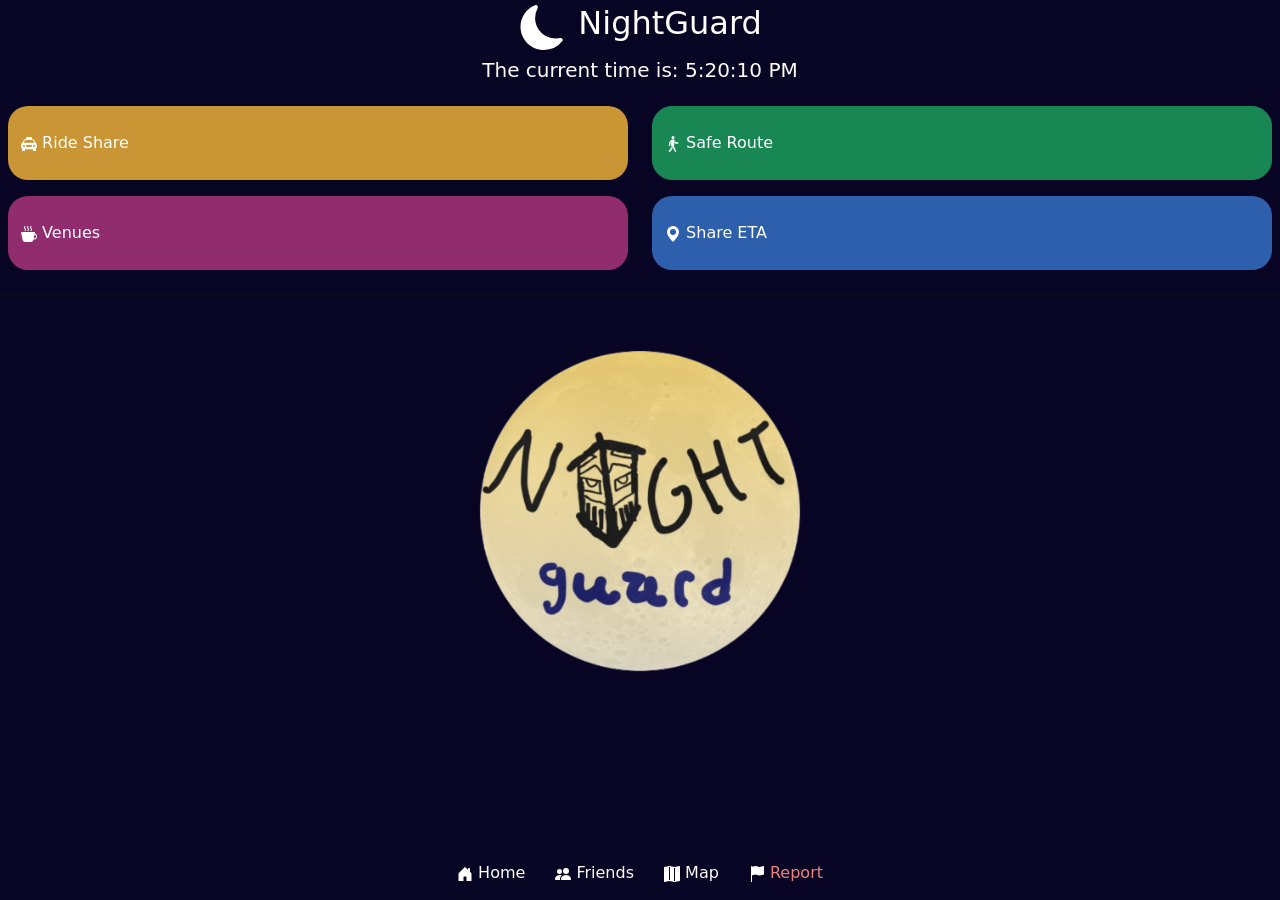
<file: index.html>
<!DOCTYPE html>
<html lang="en">
<head>
        <meta charset="UTF-8" />
        <meta name="viewport" content="width=device-width, initial-scale=1.0" />

        <!-- Font Awesome (for icons) -->
        <link rel="stylesheet" href="https://cdnjs.cloudflare.com/ajax/libs/font-awesome/6.5.0/css/all.min.css">
        <link href="https://cdn.jsdelivr.net/npm/bootstrap@5.1.1/dist/css/bootstrap.min.css" rel="stylesheet" integrity="sha384-F3w7mX95PdgyTmZZMECAngseQB83DfGTowi0iMjiWaeVhAn4FJkqJByhZMI3AhiU" crossorigin="anonymous">
        <style>
            .navbar-container {
                display: flex;
                justify-content: center;
                width: 100%;
            }

            .navbar a {
                color:white;
                padding:14px 16px;
                text-decoration:none;
            }
            body{
                background-color:#070424;
            }
            .btn{
                color:white;
                text-align:left;
                border-radius: 20px;
            }
            .btn:hover{
                background-color:gray;
                border-color:gray;
                color:white;
            }
            a{
                color:white;
                text-decoration:none;
                margin:15px;
            }
        </style>
    </head>
    <body>
        <!-- <h2 style="color:white; text-align:center; margin-right:600px;"> -->
        <h2 style="color:white; text-align:center">
            <svg style="padding-top:5px" xmlns="http://www.w3.org/2000/svg" width="50" height="50" fill="currentColor" class="bi bi-moon-fill" viewBox="0 0 16 16">
                <path d="M6 .278a.77.77 0 0 1 .08.858 7.2 7.2 0 0 0-.878 3.46c0 4.021 3.278 7.277 7.318 7.277q.792-.001 1.533-.16a.79.79 0 0 1 .81.316.73.73 0 0 1-.031.893A8.35 8.35 0 0 1 8.344 16C3.734 16 0 12.286 0 7.71 0 4.266 2.114 1.312 5.124.06A.75.75 0 0 1 6 .278"/>
            </svg>
            NightGuard
        </h2>
        </h2>
        <h5 style="color:white; text-align:center">
            <p style="color:white">The current time is: <span id="clock"></span></p>
        </h5>
        <div class="d-flex gap-2">            
            <a style="background-color: rgb(202, 149, 52);"href="ride.html" type="button" class="container btn btn m-2 py-4 ">
                <svg xmlns="http://www.w3.org/2000/svg" width="16" height="16" fill="currentColor" class="bi bi-taxi-front-fill" viewBox="0 0 16 16">
                    <path d="M6 1a1 1 0 0 0-1 1v1h-.181A2.5 2.5 0 0 0 2.52 4.515l-.792 1.848a.8.8 0 0 1-.38.404c-.5.25-.855.715-.965 1.262L.05 9.708a2.5 2.5 0 0 0-.049.49v.413c0 .814.39 1.543 1 1.997V14.5a.5.5 0 0 0 .5.5h2a.5.5 0 0 0 .5-.5v-1.338c1.292.048 2.745.088 4 .088s2.708-.04 4-.088V14.5a.5.5 0 0 0 .5.5h2a.5.5 0 0 0 .5-.5v-1.892c.61-.454 1-1.183 1-1.997v-.413q0-.248-.049-.49l-.335-1.68a1.8 1.8 0 0 0-.964-1.261.8.8 0 0 1-.381-.404l-.792-1.848A2.5 2.5 0 0 0 11.181 3H11V2a1 1 0 0 0-1-1zM4.309 4h7.382a.5.5 0 0 1 .447.276l.956 1.913a.51.51 0 0 1-.497.731c-.91-.073-3.35-.17-4.597-.17s-3.688.097-4.597.17a.51.51 0 0 1-.497-.731l.956-1.913A.5.5 0 0 1 4.309 4M4 10a1 1 0 1 1-2 0 1 1 0 0 1 2 0m10 0a1 1 0 1 1-2 0 1 1 0 0 1 2 0m-9 0a1 1 0 0 1 1-1h4a1 1 0 1 1 0 2H6a1 1 0 0 1-1-1"/>
                </svg>
                Ride Share
            </a>
            <a href="routes.html" class="container btn btn-success m-2 py-4 ">
                <svg xmlns="http://www.w3.org/2000/svg" width="16" height="16" fill="currentColor" class="bi bi-person-walking" viewBox="0 0 16 16">
                    <path d="M9.5 1.5a1.5 1.5 0 1 1-3 0 1.5 1.5 0 0 1 3 0M6.44 3.752A.75.75 0 0 1 7 3.5h1.445c.742 0 1.32.643 1.243 1.38l-.43 4.083a1.8 1.8 0 0 1-.088.395l-.318.906.213.242a.8.8 0 0 1 .114.175l2 4.25a.75.75 0 1 1-1.357.638l-1.956-4.154-1.68-1.921A.75.75 0 0 1 6 8.96l.138-2.613-.435.489-.464 2.786a.75.75 0 1 1-1.48-.246l.5-3a.75.75 0 0 1 .18-.375l2-2.25Z"/>
                    <path d="M6.25 11.745v-1.418l1.204 1.375.261.524a.8.8 0 0 1-.12.231l-2.5 3.25a.75.75 0 1 1-1.19-.914zm4.22-4.215-.494-.494.205-1.843.006-.067 1.124 1.124h1.44a.75.75 0 0 1 0 1.5H11a.75.75 0 0 1-.531-.22Z"/>
                </svg>
                Safe Route
            </a>

        </div>
        <div class="d-flex gap-2">            
            <a style="background-color: rgb(145, 45, 110);"href="venues.html" type="button" class="container btn m-2 py-4 ">
                <svg xmlns="http://www.w3.org/2000/svg" width="16" height="16" fill="currentColor" class="bi bi-cup-hot-fill" viewBox="0 0 16 16">
                    <path fill-rule="evenodd" d="M.5 6a.5.5 0 0 0-.488.608l1.652 7.434A2.5 2.5 0 0 0 4.104 16h5.792a2.5 2.5 0 0 0 2.44-1.958l.131-.59a3 3 0 0 0 1.3-5.854l.221-.99A.5.5 0 0 0 13.5 6zM13 12.5a2 2 0 0 1-.316-.025l.867-3.898A2.001 2.001 0 0 1 13 12.5"/>
                    <path d="m4.4.8-.003.004-.014.019a4 4 0 0 0-.204.31 2 2 0 0 0-.141.267c-.026.06-.034.092-.037.103v.004a.6.6 0 0 0 .091.248c.075.133.178.272.308.445l.01.012c.118.158.26.347.37.543.112.2.22.455.22.745 0 .188-.065.368-.119.494a3 3 0 0 1-.202.388 5 5 0 0 1-.253.382l-.018.025-.005.008-.002.002A.5.5 0 0 1 3.6 4.2l.003-.004.014-.019a4 4 0 0 0 .204-.31 2 2 0 0 0 .141-.267c.026-.06.034-.092.037-.103a.6.6 0 0 0-.09-.252A4 4 0 0 0 3.6 2.8l-.01-.012a5 5 0 0 1-.37-.543A1.53 1.53 0 0 1 3 1.5c0-.188.065-.368.119-.494.059-.138.134-.274.202-.388a6 6 0 0 1 .253-.382l.025-.035A.5.5 0 0 1 4.4.8m3 0-.003.004-.014.019a4 4 0 0 0-.204.31 2 2 0 0 0-.141.267c-.026.06-.034.092-.037.103v.004a.6.6 0 0 0 .091.248c.075.133.178.272.308.445l.01.012c.118.158.26.347.37.543.112.2.22.455.22.745 0 .188-.065.368-.119.494a3 3 0 0 1-.202.388 5 5 0 0 1-.253.382l-.018.025-.005.008-.002.002A.5.5 0 0 1 6.6 4.2l.003-.004.014-.019a4 4 0 0 0 .204-.31 2 2 0 0 0 .141-.267c.026-.06.034-.092.037-.103a.6.6 0 0 0-.09-.252A4 4 0 0 0 6.6 2.8l-.01-.012a5 5 0 0 1-.37-.543A1.53 1.53 0 0 1 6 1.5c0-.188.065-.368.119-.494.059-.138.134-.274.202-.388a6 6 0 0 1 .253-.382l.025-.035A.5.5 0 0 1 7.4.8m3 0-.003.004-.014.019a4 4 0 0 0-.204.31 2 2 0 0 0-.141.267c-.026.06-.034.092-.037.103v.004a.6.6 0 0 0 .091.248c.075.133.178.272.308.445l.01.012c.118.158.26.347.37.543.112.2.22.455.22.745 0 .188-.065.368-.119.494a3 3 0 0 1-.202.388 5 5 0 0 1-.252.382l-.019.025-.005.008-.002.002A.5.5 0 0 1 9.6 4.2l.003-.004.014-.019a4 4 0 0 0 .204-.31 2 2 0 0 0 .141-.267c.026-.06.034-.092.037-.103a.6.6 0 0 0-.09-.252A4 4 0 0 0 9.6 2.8l-.01-.012a5 5 0 0 1-.37-.543A1.53 1.53 0 0 1 9 1.5c0-.188.065-.368.119-.494.059-.138.134-.274.202-.388a6 6 0 0 1 .253-.382l.025-.035A.5.5 0 0 1 10.4.8"/>
                </svg>
                Venues
            </a>
            <a style="background-color: rgb(46, 95, 173);"href="eta.html" type="button" class="container btn btn m-2 py-4">
                <svg xmlns="http://www.w3.org/2000/svg" width="16" height="16" fill="currentColor" class="bi bi-geo-alt-fill" viewBox="0 0 16 16">
                    <path d="M8 16s6-5.686 6-10A6 6 0 0 0 2 6c0 4.314 6 10 6 10m0-7a3 3 0 1 1 0-6 3 3 0 0 1 0 6"/>
                </svg>
                Share ETA
            </a>
        </div>
        <hr>
        <img style="width:400px; height:400px; margin-left:auto; margin-right:auto; display:block" src="images/nightguard-removebg-preview.png">
        <div class="fixed-bottom navbar-container">
            <a href="index.html">
                <svg xmlns="http://www.w3.org/2000/svg" width="16" height="16" fill="currentColor" class="bi bi-house-door-fill" viewBox="0 0 16 16">
                    <path d="M6.5 14.5v-3.505c0-.245.25-.495.5-.495h2c.25 0 .5.25.5.5v3.5a.5.5 0 0 0 .5.5h4a.5.5 0 0 0 .5-.5v-7a.5.5 0 0 0-.146-.354L13 5.793V2.5a.5.5 0 0 0-.5-.5h-1a.5.5 0 0 0-.5.5v1.293L8.354 1.146a.5.5 0 0 0-.708 0l-6 6A.5.5 0 0 0 1.5 7.5v7a.5.5 0 0 0 .5.5h4a.5.5 0 0 0 .5-.5"/>
                </svg>
                Home
            </a>
            <a href="friends.html">            
                <svg xmlns="http://www.w3.org/2000/svg" width="16" height="16" fill="currentColor" class="bi bi-people-fill" viewBox="0 0 16 16">
                    <path d="M7 14s-1 0-1-1 1-4 5-4 5 3 5 4-1 1-1 1zm4-6a3 3 0 1 0 0-6 3 3 0 0 0 0 6m-5.784 6A2.24 2.24 0 0 1 5 13c0-1.355.68-2.75 1.936-3.72A6.3 6.3 0 0 0 5 9c-4 0-5 3-5 4s1 1 1 1zM4.5 8a2.5 2.5 0 1 0 0-5 2.5 2.5 0 0 0 0 5"/>
                </svg>
                Friends
            </a>
            <a href="map.html">
                <svg xmlns="http://www.w3.org/2000/svg" width="16" height="16" fill="currentColor" class="bi bi-map-fill" viewBox="0 0 16 16">
                    <path fill-rule="evenodd" d="M16 .5a.5.5 0 0 0-.598-.49L10.5.99 5.598.01a.5.5 0 0 0-.196 0l-5 1A.5.5 0 0 0 0 1.5v14a.5.5 0 0 0 .598.49l4.902-.98 4.902.98a.5.5 0 0 0 .196 0l5-1A.5.5 0 0 0 16 14.5zM5 14.09V1.11l.5-.1.5.1v12.98l-.402-.08a.5.5 0 0 0-.196 0zm5 .8V1.91l.402.08a.5.5 0 0 0 .196 0L11 1.91v12.98l-.5.1z"/>
                </svg>
                Map
            </a>
            <a href="https://forms.gle/JNuVq4W2t1YSmKzk9">
                <svg xmlns="http://www.w3.org/2000/svg" width="16" height="16" fill="currentColor" class="btn-outline-danger bi bi-flag-fill" viewBox="0 0 16 16">
                    <path d="M14.778.085A.5.5 0 0 1 15 .5V8a.5.5 0 0 1-.314.464L14.5 8l.186.464-.003.001-.006.003-.023.009a12 12 0 0 1-.397.15c-.264.095-.631.223-1.047.35-.816.252-1.879.523-2.71.523-.847 0-1.548-.28-2.158-.525l-.028-.01C7.68 8.71 7.14 8.5 6.5 8.5c-.7 0-1.638.23-2.437.477A20 20 0 0 0 3 9.342V15.5a.5.5 0 0 1-1 0V.5a.5.5 0 0 1 1 0v.282c.226-.079.496-.17.79-.26C4.606.272 5.67 0 6.5 0c.84 0 1.524.277 2.121.519l.043.018C9.286.788 9.828 1 10.5 1c.7 0 1.638-.23 2.437-.477a20 20 0 0 0 1.349-.476l.019-.007.004-.002h.001"/>
                </svg>
                <span style="color:lightcoral">Report</span>
            </a>
        </div>
        <script>
            function updateClock() {
                const now = new Date();
                const timeString = now.toLocaleTimeString(); 
                document.getElementById("clock").textContent = timeString;
            }
            updateClock();
            setInterval(updateClock, 1000);
        </script>
    </body>
</html>
</file>
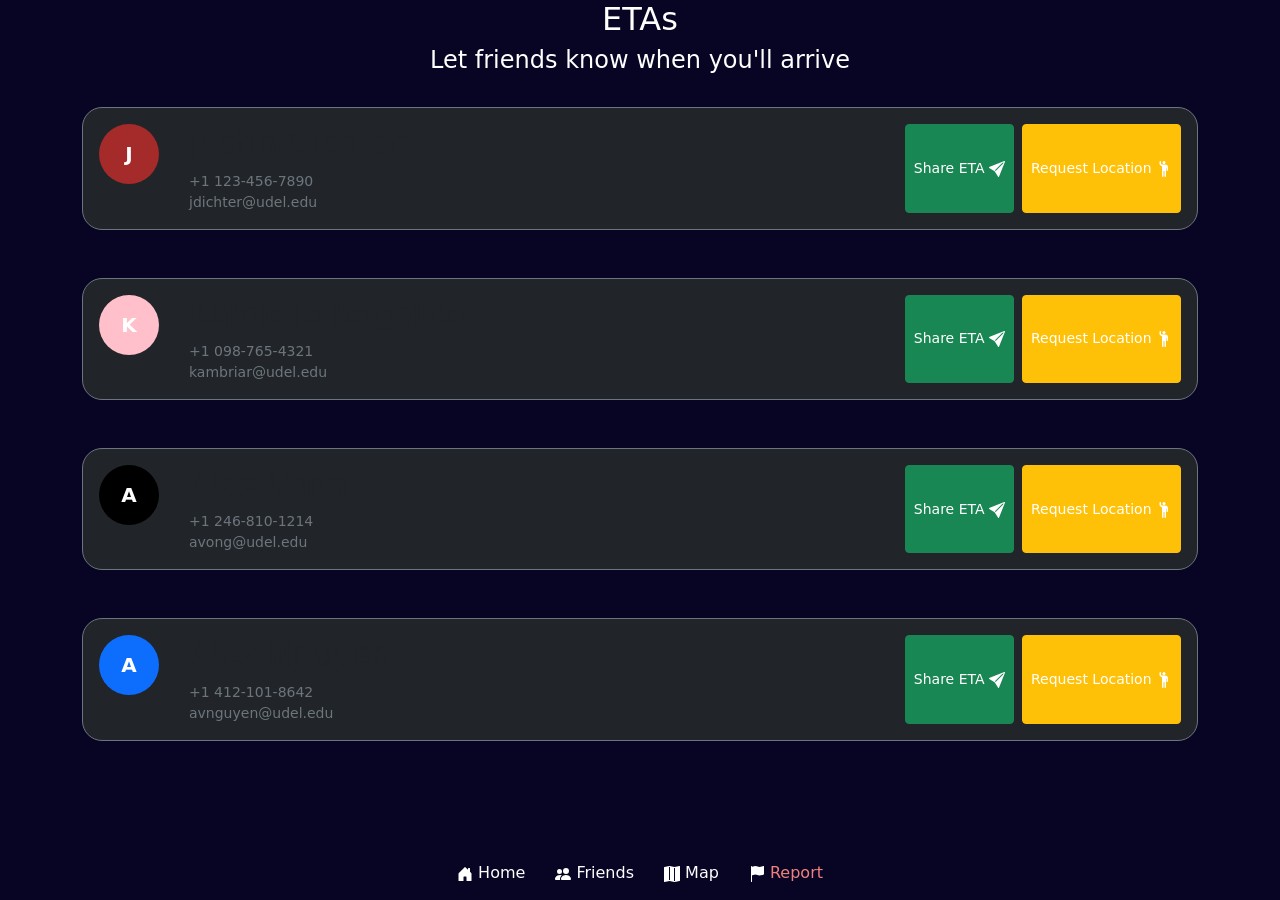
<file: eta.html>
<!DOCTYPE html>
<html lang="en">
<html>
    <head>  
        <meta charset = "UTF-8" />
        <meta name="viewport" content = "width-device-width, initial-scale-1.0" />
        <title>View ETAs</title>    
        <!-- line below is for bootstrap-->
        <link href="https://cdn.jsdelivr.net/npm/bootstrap@5.1.1/dist/css/bootstrap.min.css" rel="stylesheet" integrity="sha384-F3w7mX95PdgyTmZZMECAngseQB83DfGTowi0iMjiWaeVhAn4FJkqJByhZMI3AhiU" crossorigin="anonymous">
        <style>
            body{
                background-color: #070424;
                /* display: flex;
                flex-flow: column; */
                color: white;
            }
            .header{
                padding: 17 px;
                color: white;
                text-align: center;
            }

            .navbar-container {
                display: flex;
                justify-content: center;
                width: 100%;
            }

            .navbar a {
                color:white;
                padding:14px 16px;
                text-decoration:none;
            }

            a{
                color:white;
                text-decoration:none;
                margin:15px;
            }
        </style>
    </head>
    <body>
        <div class = "header">
            <h2> ETAs </h2>
            <h4 >Let friends know when you'll arrive</h4>
        </div>
        <div class="container py-4 ">
            <div style ="border-radius: 20px;" class="card bg-dark border-secondary">
                <div class="card-body d-flex ">
                    <div class="rounded-circle d-flex align-items-center justify-content-center text-white fw-bold"
                        style="width:60px; height:60px; font-size:20px; background-color:brown">
                        J
                    </div>
                    <div style="margin-left:30px">
                        <h2>Justin Dichter</h2>
                        <div class="text-secondary small">
                            <div>+1 123-456-7890</div>
                            <div>jdichter@udel.edu</div>
                        </div>
                    </div>  
                    <div class="ms-auto d-flex gap-2">
                        <button class="btn btn-success btn-sm">
                            Share ETA
                            <svg xmlns="http://www.w3.org/2000/svg" width="16" height="16" fill="currentColor" class="bi bi-send-fill" viewBox="0 0 16 16">
                                <path d="M15.964.686a.5.5 0 0 0-.65-.65L.767 5.855H.766l-.452.18a.5.5 0 0 0-.082.887l.41.26.001.002 4.995 3.178 3.178 4.995.002.002.26.41a.5.5 0 0 0 .886-.083zm-1.833 1.89L6.637 10.07l-.215-.338a.5.5 0 0 0-.154-.154l-.338-.215 7.494-7.494 1.178-.471z"/>
                            </svg>
                        </button>

                        <button style="color:white;"class="btn btn-warning btn-sm">
                            Request Location
                            <svg xmlns="http://www.w3.org/2000/svg" width="16" height="16" fill="currentColor" class="bi bi-person-raised-hand" viewBox="0 0 16 16">
                                <path d="M6 6.207v9.043a.75.75 0 0 0 1.5 0V10.5a.5.5 0 0 1 1 0v4.75a.75.75 0 0 0 1.5 0v-8.5a.25.25 0 1 1 .5 0v2.5a.75.75 0 0 0 1.5 0V6.5a3 3 0 0 0-3-3H6.236a1 1 0 0 1-.447-.106l-.33-.165A.83.83 0 0 1 5 2.488V.75a.75.75 0 0 0-1.5 0v2.083c0 .715.404 1.37 1.044 1.689L5.5 5c.32.32.5.754.5 1.207"/>
                                <path d="M8 3a1.5 1.5 0 1 0 0-3 1.5 1.5 0 0 0 0 3"/>
                                </svg>
                        </button>
                    </div>
                </div>
            </div>
        </div>
        <div class="container py-4 ">
            <div style ="border-radius: 20px;" class="card bg-dark border-secondary">
                <div class="card-body d-flex ">
                    <div class="rounded-circle d-flex align-items-center justify-content-center text-white fw-bold"
                        style="width:60px; height:60px; font-size:20px; background-color:pink;">
                        K
                    </div>
                    <div style="margin-left:30px">
                        <h2>Kambria Rogalski</h2>
                        <div class="text-secondary small">
                            <div>+1 098-765-4321</div>
                            <div>kambriar@udel.edu</div>
                        </div>
                    </div>
                    <div class="ms-auto d-flex gap-2">
                        <button class="btn btn-success btn-sm">
                            Share ETA
                            <svg xmlns="http://www.w3.org/2000/svg" width="16" height="16" fill="currentColor" class="bi bi-send-fill" viewBox="0 0 16 16">
                                <path d="M15.964.686a.5.5 0 0 0-.65-.65L.767 5.855H.766l-.452.18a.5.5 0 0 0-.082.887l.41.26.001.002 4.995 3.178 3.178 4.995.002.002.26.41a.5.5 0 0 0 .886-.083zm-1.833 1.89L6.637 10.07l-.215-.338a.5.5 0 0 0-.154-.154l-.338-.215 7.494-7.494 1.178-.471z"/>
                            </svg>
                        </button>

                        <button style="color:white;"class="btn btn-warning btn-sm">
                            Request Location
                            <svg xmlns="http://www.w3.org/2000/svg" width="16" height="16" fill="currentColor" class="bi bi-person-raised-hand" viewBox="0 0 16 16">
                                <path d="M6 6.207v9.043a.75.75 0 0 0 1.5 0V10.5a.5.5 0 0 1 1 0v4.75a.75.75 0 0 0 1.5 0v-8.5a.25.25 0 1 1 .5 0v2.5a.75.75 0 0 0 1.5 0V6.5a3 3 0 0 0-3-3H6.236a1 1 0 0 1-.447-.106l-.33-.165A.83.83 0 0 1 5 2.488V.75a.75.75 0 0 0-1.5 0v2.083c0 .715.404 1.37 1.044 1.689L5.5 5c.32.32.5.754.5 1.207"/>
                                <path d="M8 3a1.5 1.5 0 1 0 0-3 1.5 1.5 0 0 0 0 3"/>
                                </svg>
                        </button>
                    </div>
                </div>
            </div>
        </div>
        <div class="container py-4 ">
            <div style ="border-radius: 20px;" class="card bg-dark border-secondary">
                <div class="card-body d-flex ">
                    <div class="rounded-circle d-flex align-items-center justify-content-center text-white fw-bold"
                        style="width:60px; height:60px; font-size:20px; background-color:black">
                        A
                    </div>
                    <div style="margin-left:30px">
                        <h2>Alex Vong</h2>
                        <div class="text-secondary small">
                            <div>+1 246-810-1214</div>
                            <div>avong@udel.edu</div>
                        </div>
                    </div>
                    <div class="ms-auto d-flex gap-2">
                        <button class="btn btn-success btn-sm">
                            Share ETA
                            <svg xmlns="http://www.w3.org/2000/svg" width="16" height="16" fill="currentColor" class="bi bi-send-fill" viewBox="0 0 16 16">
                                <path d="M15.964.686a.5.5 0 0 0-.65-.65L.767 5.855H.766l-.452.18a.5.5 0 0 0-.082.887l.41.26.001.002 4.995 3.178 3.178 4.995.002.002.26.41a.5.5 0 0 0 .886-.083zm-1.833 1.89L6.637 10.07l-.215-.338a.5.5 0 0 0-.154-.154l-.338-.215 7.494-7.494 1.178-.471z"/>
                            </svg>
                        </button>

                        <button style="color:white;"class="btn btn-warning btn-sm">
                            Request Location
                            <svg xmlns="http://www.w3.org/2000/svg" width="16" height="16" fill="currentColor" class="bi bi-person-raised-hand" viewBox="0 0 16 16">
                                <path d="M6 6.207v9.043a.75.75 0 0 0 1.5 0V10.5a.5.5 0 0 1 1 0v4.75a.75.75 0 0 0 1.5 0v-8.5a.25.25 0 1 1 .5 0v2.5a.75.75 0 0 0 1.5 0V6.5a3 3 0 0 0-3-3H6.236a1 1 0 0 1-.447-.106l-.33-.165A.83.83 0 0 1 5 2.488V.75a.75.75 0 0 0-1.5 0v2.083c0 .715.404 1.37 1.044 1.689L5.5 5c.32.32.5.754.5 1.207"/>
                                <path d="M8 3a1.5 1.5 0 1 0 0-3 1.5 1.5 0 0 0 0 3"/>
                                </svg>
                        </button>
                    </div>
                </div>
            </div>
        </div>
        <div class="container py-4 ">
            <div style ="border-radius: 20px;" class="card bg-dark border-secondary">
                <div class="card-body d-flex ">
                    <div class="rounded-circle bg-primary d-flex align-items-center justify-content-center text-white fw-bold"
                        style="width:60px; height:60px; font-size:20px;">
                        A
                    </div>
                    <div style="margin-left:30px">
                        <h2>Alex Nguyen</h2>
                        <div class="text-secondary small">
                            <div>+1 412-101-8642</div>
                            <div>avnguyen@udel.edu</div>
                        </div>
                    </div>
                    <div class="ms-auto d-flex gap-2">
                        <button class="btn btn-success btn-sm">
                            Share ETA
                            <svg xmlns="http://www.w3.org/2000/svg" width="16" height="16" fill="currentColor" class="bi bi-send-fill" viewBox="0 0 16 16">
                                <path d="M15.964.686a.5.5 0 0 0-.65-.65L.767 5.855H.766l-.452.18a.5.5 0 0 0-.082.887l.41.26.001.002 4.995 3.178 3.178 4.995.002.002.26.41a.5.5 0 0 0 .886-.083zm-1.833 1.89L6.637 10.07l-.215-.338a.5.5 0 0 0-.154-.154l-.338-.215 7.494-7.494 1.178-.471z"/>
                            </svg>
                        </button>

                        <button style="color:white;"class="btn btn-warning btn-sm">
                            Request Location
                            <svg xmlns="http://www.w3.org/2000/svg" width="16" height="16" fill="currentColor" class="bi bi-person-raised-hand" viewBox="0 0 16 16">
                                <path d="M6 6.207v9.043a.75.75 0 0 0 1.5 0V10.5a.5.5 0 0 1 1 0v4.75a.75.75 0 0 0 1.5 0v-8.5a.25.25 0 1 1 .5 0v2.5a.75.75 0 0 0 1.5 0V6.5a3 3 0 0 0-3-3H6.236a1 1 0 0 1-.447-.106l-.33-.165A.83.83 0 0 1 5 2.488V.75a.75.75 0 0 0-1.5 0v2.083c0 .715.404 1.37 1.044 1.689L5.5 5c.32.32.5.754.5 1.207"/>
                                <path d="M8 3a1.5 1.5 0 1 0 0-3 1.5 1.5 0 0 0 0 3"/>
                                </svg>
                        </button>
                    </div>
                </div>
            </div>
        </div>

        <div class="fixed-bottom navbar-container">
            <a href="index.html">
                <svg xmlns="http://www.w3.org/2000/svg" width="16" height="16" fill="currentColor" class="bi bi-house-door-fill" viewBox="0 0 16 16">
                    <path d="M6.5 14.5v-3.505c0-.245.25-.495.5-.495h2c.25 0 .5.25.5.5v3.5a.5.5 0 0 0 .5.5h4a.5.5 0 0 0 .5-.5v-7a.5.5 0 0 0-.146-.354L13 5.793V2.5a.5.5 0 0 0-.5-.5h-1a.5.5 0 0 0-.5.5v1.293L8.354 1.146a.5.5 0 0 0-.708 0l-6 6A.5.5 0 0 0 1.5 7.5v7a.5.5 0 0 0 .5.5h4a.5.5 0 0 0 .5-.5"/>
                </svg>
                Home
            </a>
            <a href="friends.html">            
                <svg xmlns="http://www.w3.org/2000/svg" width="16" height="16" fill="currentColor" class="bi bi-people-fill" viewBox="0 0 16 16">
                    <path d="M7 14s-1 0-1-1 1-4 5-4 5 3 5 4-1 1-1 1zm4-6a3 3 0 1 0 0-6 3 3 0 0 0 0 6m-5.784 6A2.24 2.24 0 0 1 5 13c0-1.355.68-2.75 1.936-3.72A6.3 6.3 0 0 0 5 9c-4 0-5 3-5 4s1 1 1 1zM4.5 8a2.5 2.5 0 1 0 0-5 2.5 2.5 0 0 0 0 5"/>
                </svg>
                Friends
            </a>
            <a href="map.html">
                <svg xmlns="http://www.w3.org/2000/svg" width="16" height="16" fill="currentColor" class="bi bi-map-fill" viewBox="0 0 16 16">
                    <path fill-rule="evenodd" d="M16 .5a.5.5 0 0 0-.598-.49L10.5.99 5.598.01a.5.5 0 0 0-.196 0l-5 1A.5.5 0 0 0 0 1.5v14a.5.5 0 0 0 .598.49l4.902-.98 4.902.98a.5.5 0 0 0 .196 0l5-1A.5.5 0 0 0 16 14.5zM5 14.09V1.11l.5-.1.5.1v12.98l-.402-.08a.5.5 0 0 0-.196 0zm5 .8V1.91l.402.08a.5.5 0 0 0 .196 0L11 1.91v12.98l-.5.1z"/>
                </svg>
                Map
            </a>
            <a href="https://forms.gle/Gfu4Hi7DvdASN5rU9">
                <svg xmlns="http://www.w3.org/2000/svg" width="16" height="16" fill="currentColor" class="btn-outline-danger bi bi-flag-fill" viewBox="0 0 16 16">
                    <path d="M14.778.085A.5.5 0 0 1 15 .5V8a.5.5 0 0 1-.314.464L14.5 8l.186.464-.003.001-.006.003-.023.009a12 12 0 0 1-.397.15c-.264.095-.631.223-1.047.35-.816.252-1.879.523-2.71.523-.847 0-1.548-.28-2.158-.525l-.028-.01C7.68 8.71 7.14 8.5 6.5 8.5c-.7 0-1.638.23-2.437.477A20 20 0 0 0 3 9.342V15.5a.5.5 0 0 1-1 0V.5a.5.5 0 0 1 1 0v.282c.226-.079.496-.17.79-.26C4.606.272 5.67 0 6.5 0c.84 0 1.524.277 2.121.519l.043.018C9.286.788 9.828 1 10.5 1c.7 0 1.638-.23 2.437-.477a20 20 0 0 0 1.349-.476l.019-.007.004-.002h.001"/>
                </svg>
                <span style="color:lightcoral">Report</span>
            </a>
        </div>
    </body>
</html>
</file>
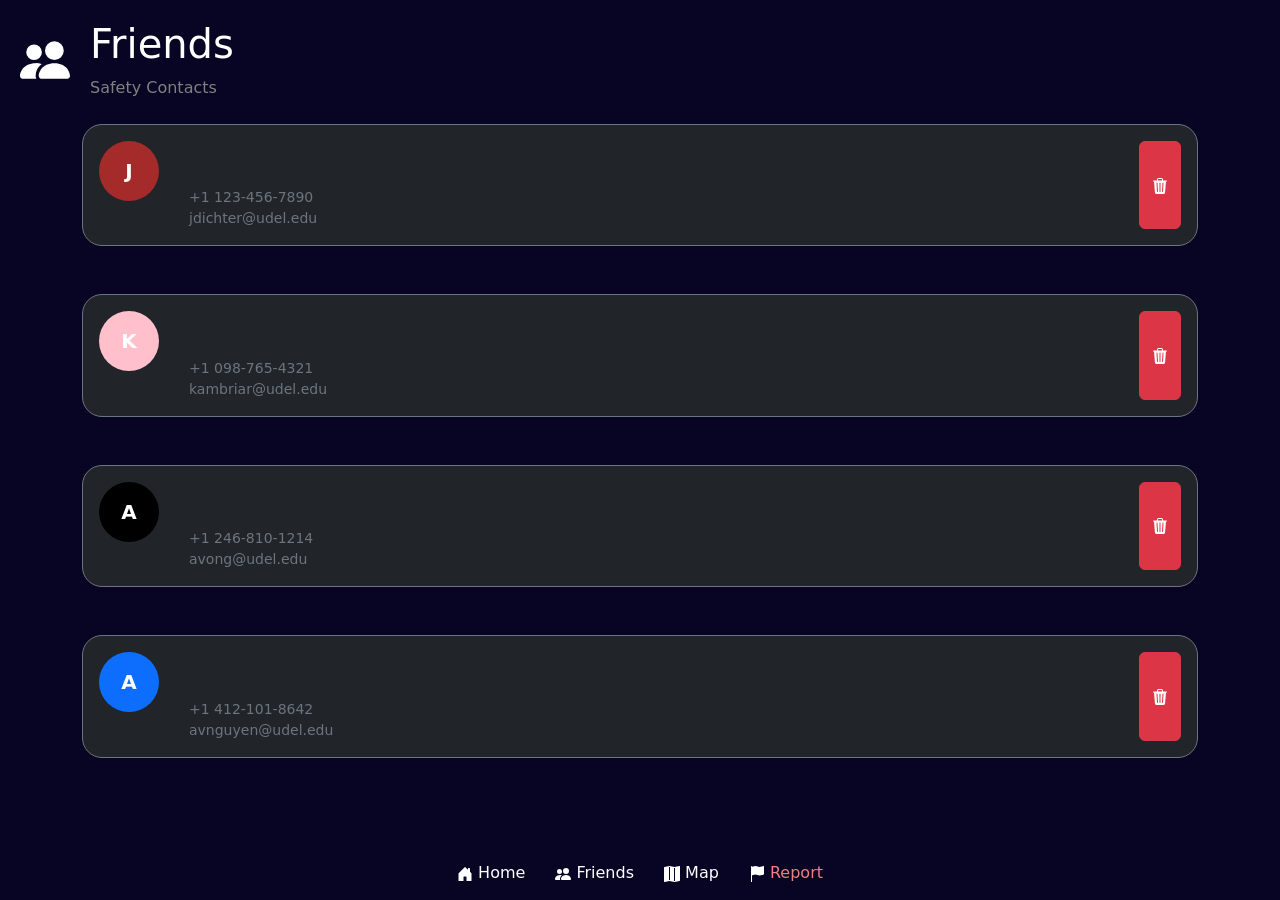
<file: friends.html>
<!DOCTYPE html>
<html lang="en">
<head>
        <meta charset="UTF-8" />
        <meta name="viewport" content="width=device-width, initial-scale=1.0" />

        <!-- Font Awesome (for icons) -->
        <link rel="stylesheet" href="https://cdnjs.cloudflare.com/ajax/libs/font-awesome/6.5.0/css/all.min.css">
        <link href="https://cdn.jsdelivr.net/npm/bootstrap@5.1.1/dist/css/bootstrap.min.css" rel="stylesheet" integrity="sha384-F3w7mX95PdgyTmZZMECAngseQB83DfGTowi0iMjiWaeVhAn4FJkqJByhZMI3AhiU" crossorigin="anonymous">
        <style>
            .navbar-container {
                display: flex;
                justify-content: center;
                width: 100%;
            }

            .navbar a {
                color:white;
                padding:14px 16px;
                text-decoration:none;
            }
            body{
                background-color: #070424;
                color:white;
                margin:20px;
            }
            a{
                color:white;
                text-decoration:none;
                margin:15px;
            }
        </style>
    </head>
    <body>
        <div style="display: flex; align-items: center; gap: 10px;">
    
            <svg xmlns="http://www.w3.org/2000/svg" width="50" height="50" fill="currentColor" class="bi bi-people-fill"  viewBox="0 0 16 16">
                <path d="M7 14s-1 0-1-1 1-4 5-4 5 3 5 4-1 1-1 1zm4-6a3 3 0 1 0 0-6 3 3 0 0 0 0 6m-5.784 6A2.24 2.24 0 0 1 5 13c0-1.355.68-2.75 1.936-3.72A6.3 6.3 0 0 0 5 9c-4 0-5 3-5 4s1 1 1 1zM4.5 8a2.5 2.5 0 1 0 0-5 2.5 2.5 0 0 0 0 5"/>
            </svg>
            <div>
                <h1 style="margin-left: 10px;">Friends</h1>
                <h7 style="margin:10px;color: gray; font-weight: normal;">
                    Safety Contacts
                </h7>
            </div>

        </div>
        <div class="container py-4 ">
            <div style ="border-radius: 20px;" class="card bg-dark border-secondary">
                <div class="card-body d-flex ">
                    <div class="rounded-circle d-flex align-items-center justify-content-center text-white fw-bold"
                        style="width:60px; height:60px; font-size:20px; background-color:brown">
                        J
                    </div>
                    <div style="margin-left:30px">
                        <h2>Justin Dichter</h2>
                        <div class="text-secondary small">
                            <div>+1 123-456-7890</div>
                            <div>jdichter@udel.edu</div>
                        </div>
                    </div>
                    <button class="btn btn-danger ms-auto delete-btn">
                        <svg xmlns="http://www.w3.org/2000/svg" width="16" height="16" fill="currentColor" class="bi bi-trash3-fill" viewBox="0 0 16 16">
                            <path d="M11 1.5v1h3.5a.5.5 0 0 1 0 1h-.538l-.853 10.66A2 2 0 0 1 11.115 16h-6.23a2 2 0 0 1-1.994-1.84L2.038 3.5H1.5a.5.5 0 0 1 0-1H5v-1A1.5 1.5 0 0 1 6.5 0h3A1.5 1.5 0 0 1 11 1.5m-5 0v1h4v-1a.5.5 0 0 0-.5-.5h-3a.5.5 0 0 0-.5.5M4.5 5.029l.5 8.5a.5.5 0 1 0 .998-.06l-.5-8.5a.5.5 0 1 0-.998.06m6.53-.528a.5.5 0 0 0-.528.47l-.5 8.5a.5.5 0 0 0 .998.058l.5-8.5a.5.5 0 0 0-.47-.528M8 4.5a.5.5 0 0 0-.5.5v8.5a.5.5 0 0 0 1 0V5a.5.5 0 0 0-.5-.5"/>
                        </svg>
                    </button>
                </div>
            </div>
        </div>
        <div class="container py-4 ">
            <div style ="border-radius: 20px;" class="card bg-dark border-secondary">
                <div class="card-body d-flex ">
                    <div class="rounded-circle d-flex align-items-center justify-content-center text-white fw-bold"
                        style="width:60px; height:60px; font-size:20px; background-color:pink;">
                        K
                    </div>
                    <div style="margin-left:30px">
                        <h2>Kambria Rogalski</h2>
                        <div class="text-secondary small">
                            <div>+1 098-765-4321</div>
                            <div>kambriar@udel.edu</div>
                        </div>
                    </div>
                    <button class="btn btn-danger ms-auto delete-btn">
                        <svg xmlns="http://www.w3.org/2000/svg" width="16" height="16" fill="currentColor" class="bi bi-trash3-fill" viewBox="0 0 16 16">
                            <path d="M11 1.5v1h3.5a.5.5 0 0 1 0 1h-.538l-.853 10.66A2 2 0 0 1 11.115 16h-6.23a2 2 0 0 1-1.994-1.84L2.038 3.5H1.5a.5.5 0 0 1 0-1H5v-1A1.5 1.5 0 0 1 6.5 0h3A1.5 1.5 0 0 1 11 1.5m-5 0v1h4v-1a.5.5 0 0 0-.5-.5h-3a.5.5 0 0 0-.5.5M4.5 5.029l.5 8.5a.5.5 0 1 0 .998-.06l-.5-8.5a.5.5 0 1 0-.998.06m6.53-.528a.5.5 0 0 0-.528.47l-.5 8.5a.5.5 0 0 0 .998.058l.5-8.5a.5.5 0 0 0-.47-.528M8 4.5a.5.5 0 0 0-.5.5v8.5a.5.5 0 0 0 1 0V5a.5.5 0 0 0-.5-.5"/>
                        </svg>
                    </button>
                </div>
            </div>
        </div>
        <div class="container py-4 ">
            <div style ="border-radius: 20px;" class="card bg-dark border-secondary">
                <div class="card-body d-flex ">
                    <div class="rounded-circle d-flex align-items-center justify-content-center text-white fw-bold"
                        style="width:60px; height:60px; font-size:20px; background-color:black">
                        A
                    </div>
                    <div style="margin-left:30px">
                        <h2>Alex Vong</h2>
                        <div class="text-secondary small">
                            <div>+1 246-810-1214</div>
                            <div>avong@udel.edu</div>
                        </div>
                    </div>
                    <button class="btn btn-danger ms-auto delete-btn">
                        <svg xmlns="http://www.w3.org/2000/svg" width="16" height="16" fill="currentColor" class="bi bi-trash3-fill" viewBox="0 0 16 16">
                            <path d="M11 1.5v1h3.5a.5.5 0 0 1 0 1h-.538l-.853 10.66A2 2 0 0 1 11.115 16h-6.23a2 2 0 0 1-1.994-1.84L2.038 3.5H1.5a.5.5 0 0 1 0-1H5v-1A1.5 1.5 0 0 1 6.5 0h3A1.5 1.5 0 0 1 11 1.5m-5 0v1h4v-1a.5.5 0 0 0-.5-.5h-3a.5.5 0 0 0-.5.5M4.5 5.029l.5 8.5a.5.5 0 1 0 .998-.06l-.5-8.5a.5.5 0 1 0-.998.06m6.53-.528a.5.5 0 0 0-.528.47l-.5 8.5a.5.5 0 0 0 .998.058l.5-8.5a.5.5 0 0 0-.47-.528M8 4.5a.5.5 0 0 0-.5.5v8.5a.5.5 0 0 0 1 0V5a.5.5 0 0 0-.5-.5"/>
                        </svg>
                    </button>
                </div>
            </div>
        </div>
        <div class="container py-4 ">
            <div style ="border-radius: 20px;" class="card bg-dark border-secondary">
                <div class="card-body d-flex ">
                    <div class="rounded-circle bg-primary d-flex align-items-center justify-content-center text-white fw-bold"
                        style="width:60px; height:60px; font-size:20px;">
                        A
                    </div>
                    <div style="margin-left:30px">
                        <h2>Alex Nguyen</h2>
                        <div class="text-secondary small">
                            <div>+1 412-101-8642</div>
                            <div>avnguyen@udel.edu</div>
                        </div>
                    </div>
                    <button class="btn btn-danger ms-auto delete-btn">
                        <svg xmlns="http://www.w3.org/2000/svg" width="16" height="16" fill="currentColor" class="bi bi-trash3-fill" viewBox="0 0 16 16">
                            <path d="M11 1.5v1h3.5a.5.5 0 0 1 0 1h-.538l-.853 10.66A2 2 0 0 1 11.115 16h-6.23a2 2 0 0 1-1.994-1.84L2.038 3.5H1.5a.5.5 0 0 1 0-1H5v-1A1.5 1.5 0 0 1 6.5 0h3A1.5 1.5 0 0 1 11 1.5m-5 0v1h4v-1a.5.5 0 0 0-.5-.5h-3a.5.5 0 0 0-.5.5M4.5 5.029l.5 8.5a.5.5 0 1 0 .998-.06l-.5-8.5a.5.5 0 1 0-.998.06m6.53-.528a.5.5 0 0 0-.528.47l-.5 8.5a.5.5 0 0 0 .998.058l.5-8.5a.5.5 0 0 0-.47-.528M8 4.5a.5.5 0 0 0-.5.5v8.5a.5.5 0 0 0 1 0V5a.5.5 0 0 0-.5-.5"/>
                        </svg>
                    </button>
                </div>
            </div>
        </div>
        <div class="fixed-bottom navbar-container">
            <a href="index.html">
                <svg xmlns="http://www.w3.org/2000/svg" width="16" height="16" fill="currentColor" class="bi bi-house-door-fill" viewBox="0 0 16 16">
                    <path d="M6.5 14.5v-3.505c0-.245.25-.495.5-.495h2c.25 0 .5.25.5.5v3.5a.5.5 0 0 0 .5.5h4a.5.5 0 0 0 .5-.5v-7a.5.5 0 0 0-.146-.354L13 5.793V2.5a.5.5 0 0 0-.5-.5h-1a.5.5 0 0 0-.5.5v1.293L8.354 1.146a.5.5 0 0 0-.708 0l-6 6A.5.5 0 0 0 1.5 7.5v7a.5.5 0 0 0 .5.5h4a.5.5 0 0 0 .5-.5"/>
                </svg>
                Home
            </a>
            <a href="friends.html">            
                <svg xmlns="http://www.w3.org/2000/svg" width="16" height="16" fill="currentColor" class="bi bi-people-fill" viewBox="0 0 16 16">
                    <path d="M7 14s-1 0-1-1 1-4 5-4 5 3 5 4-1 1-1 1zm4-6a3 3 0 1 0 0-6 3 3 0 0 0 0 6m-5.784 6A2.24 2.24 0 0 1 5 13c0-1.355.68-2.75 1.936-3.72A6.3 6.3 0 0 0 5 9c-4 0-5 3-5 4s1 1 1 1zM4.5 8a2.5 2.5 0 1 0 0-5 2.5 2.5 0 0 0 0 5"/>
                </svg>
                Friends
            </a>
            <a href="map.html">
                <svg xmlns="http://www.w3.org/2000/svg" width="16" height="16" fill="currentColor" class="bi bi-map-fill" viewBox="0 0 16 16">
                    <path fill-rule="evenodd" d="M16 .5a.5.5 0 0 0-.598-.49L10.5.99 5.598.01a.5.5 0 0 0-.196 0l-5 1A.5.5 0 0 0 0 1.5v14a.5.5 0 0 0 .598.49l4.902-.98 4.902.98a.5.5 0 0 0 .196 0l5-1A.5.5 0 0 0 16 14.5zM5 14.09V1.11l.5-.1.5.1v12.98l-.402-.08a.5.5 0 0 0-.196 0zm5 .8V1.91l.402.08a.5.5 0 0 0 .196 0L11 1.91v12.98l-.5.1z"/>
                </svg>
                Map
            </a>
            <a href="https://forms.gle/JNuVq4W2t1YSmKzk9">
                <svg xmlns="http://www.w3.org/2000/svg" width="16" height="16" fill="currentColor" class="btn-outline-danger bi bi-flag-fill" viewBox="0 0 16 16">
                    <path d="M14.778.085A.5.5 0 0 1 15 .5V8a.5.5 0 0 1-.314.464L14.5 8l.186.464-.003.001-.006.003-.023.009a12 12 0 0 1-.397.15c-.264.095-.631.223-1.047.35-.816.252-1.879.523-2.71.523-.847 0-1.548-.28-2.158-.525l-.028-.01C7.68 8.71 7.14 8.5 6.5 8.5c-.7 0-1.638.23-2.437.477A20 20 0 0 0 3 9.342V15.5a.5.5 0 0 1-1 0V.5a.5.5 0 0 1 1 0v.282c.226-.079.496-.17.79-.26C4.606.272 5.67 0 6.5 0c.84 0 1.524.277 2.121.519l.043.018C9.286.788 9.828 1 10.5 1c.7 0 1.638-.23 2.437-.477a20 20 0 0 0 1.349-.476l.019-.007.004-.002h.001"/>
                </svg>
                <span style="color:lightcoral">Report</span>
            </a>
        </div>
    </body>
</html>
</file>
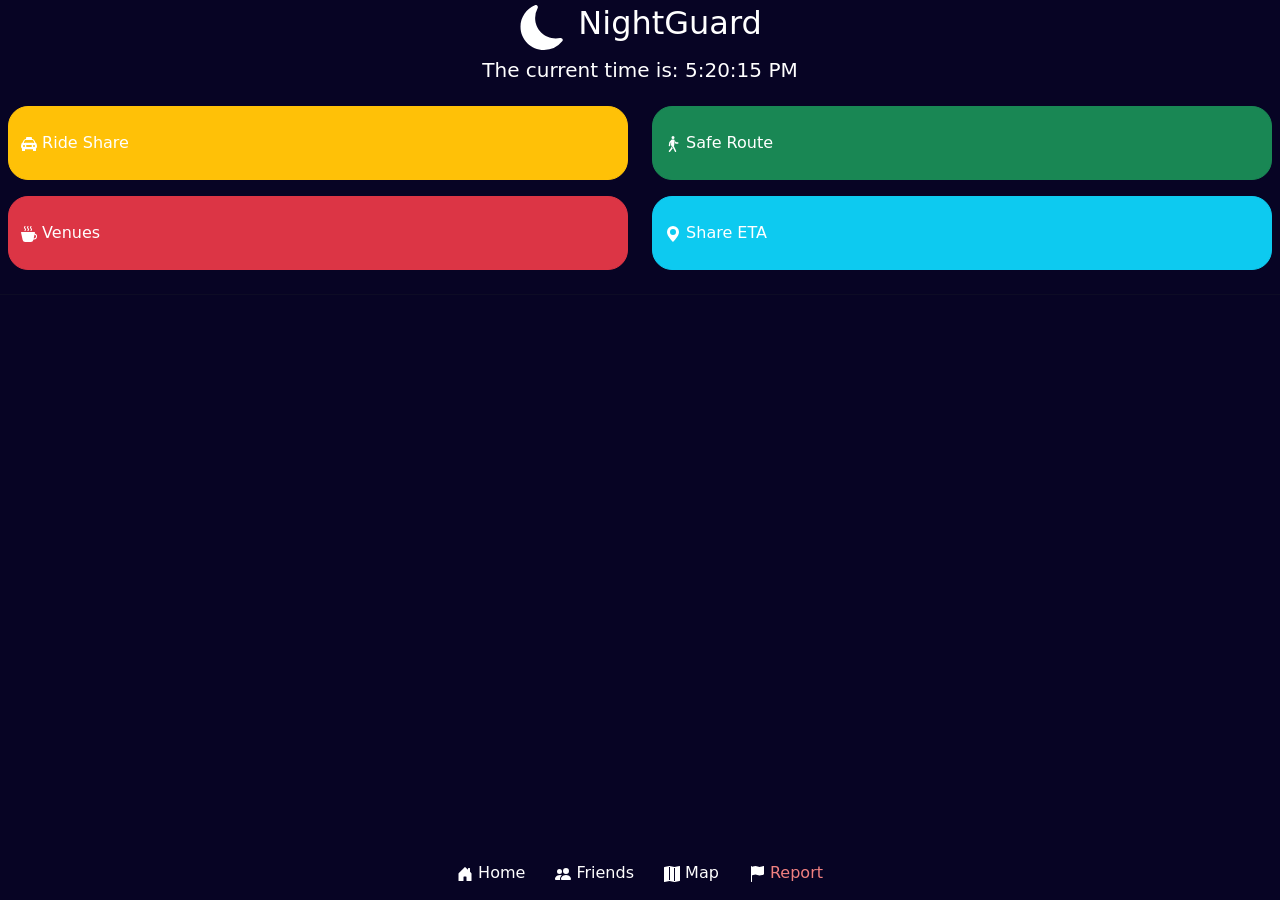
<file: main.html>
<!DOCTYPE html>
<html lang="en">
<head>
        <meta charset="UTF-8" />
        <meta name="viewport" content="width=device-width, initial-scale=1.0" />

        <!-- Font Awesome (for icons) -->
        <link rel="stylesheet" href="https://cdnjs.cloudflare.com/ajax/libs/font-awesome/6.5.0/css/all.min.css">
        <link href="https://cdn.jsdelivr.net/npm/bootstrap@5.1.1/dist/css/bootstrap.min.css" rel="stylesheet" integrity="sha384-F3w7mX95PdgyTmZZMECAngseQB83DfGTowi0iMjiWaeVhAn4FJkqJByhZMI3AhiU" crossorigin="anonymous">
        <style>
            .navbar-container {
                display: flex;
                justify-content: center;
                width: 100%;
            }

            .navbar a {
                color:white;
                padding:14px 16px;
                text-decoration:none;
            }
            body{
                background-color:#070424;
            }
            .btn{
                color:white;
                text-align:left;
                border-radius: 20px;
            }
            .btn:hover{
                background-color:gray;
                border-color:gray;
                color:white;
            }
            a{
                color:white;
                text-decoration:none;
                margin:15px;
            }
        </style>
    </head>
    <body>
        <!-- <h2 style="color:white; text-align:center; margin-right:600px;"> -->
        <h2 style="color:white; text-align:center">
            <svg style="padding-top:5px" xmlns="http://www.w3.org/2000/svg" width="50" height="50" fill="currentColor" class="bi bi-moon-fill" viewBox="0 0 16 16">
                <path d="M6 .278a.77.77 0 0 1 .08.858 7.2 7.2 0 0 0-.878 3.46c0 4.021 3.278 7.277 7.318 7.277q.792-.001 1.533-.16a.79.79 0 0 1 .81.316.73.73 0 0 1-.031.893A8.35 8.35 0 0 1 8.344 16C3.734 16 0 12.286 0 7.71 0 4.266 2.114 1.312 5.124.06A.75.75 0 0 1 6 .278"/>
            </svg>
            NightGuard
        </h2>
        </h2>
        <h5 style="color:white; text-align:center">
            <p style="color:white">The current time is: <span id="clock"></span></p>
        </h5>
        <div class="d-flex gap-2">            
            <a href="ride.html" type="button" class="container btn btn-warning m-2 py-4 ">
                <svg xmlns="http://www.w3.org/2000/svg" width="16" height="16" fill="currentColor" class="bi bi-taxi-front-fill" viewBox="0 0 16 16">
                    <path d="M6 1a1 1 0 0 0-1 1v1h-.181A2.5 2.5 0 0 0 2.52 4.515l-.792 1.848a.8.8 0 0 1-.38.404c-.5.25-.855.715-.965 1.262L.05 9.708a2.5 2.5 0 0 0-.049.49v.413c0 .814.39 1.543 1 1.997V14.5a.5.5 0 0 0 .5.5h2a.5.5 0 0 0 .5-.5v-1.338c1.292.048 2.745.088 4 .088s2.708-.04 4-.088V14.5a.5.5 0 0 0 .5.5h2a.5.5 0 0 0 .5-.5v-1.892c.61-.454 1-1.183 1-1.997v-.413q0-.248-.049-.49l-.335-1.68a1.8 1.8 0 0 0-.964-1.261.8.8 0 0 1-.381-.404l-.792-1.848A2.5 2.5 0 0 0 11.181 3H11V2a1 1 0 0 0-1-1zM4.309 4h7.382a.5.5 0 0 1 .447.276l.956 1.913a.51.51 0 0 1-.497.731c-.91-.073-3.35-.17-4.597-.17s-3.688.097-4.597.17a.51.51 0 0 1-.497-.731l.956-1.913A.5.5 0 0 1 4.309 4M4 10a1 1 0 1 1-2 0 1 1 0 0 1 2 0m10 0a1 1 0 1 1-2 0 1 1 0 0 1 2 0m-9 0a1 1 0 0 1 1-1h4a1 1 0 1 1 0 2H6a1 1 0 0 1-1-1"/>
                </svg>
                Ride Share
            </a>
            <a href="routes.html" class="container btn btn-success m-2 py-4 ">
                <svg xmlns="http://www.w3.org/2000/svg" width="16" height="16" fill="currentColor" class="bi bi-person-walking" viewBox="0 0 16 16">
                    <path d="M9.5 1.5a1.5 1.5 0 1 1-3 0 1.5 1.5 0 0 1 3 0M6.44 3.752A.75.75 0 0 1 7 3.5h1.445c.742 0 1.32.643 1.243 1.38l-.43 4.083a1.8 1.8 0 0 1-.088.395l-.318.906.213.242a.8.8 0 0 1 .114.175l2 4.25a.75.75 0 1 1-1.357.638l-1.956-4.154-1.68-1.921A.75.75 0 0 1 6 8.96l.138-2.613-.435.489-.464 2.786a.75.75 0 1 1-1.48-.246l.5-3a.75.75 0 0 1 .18-.375l2-2.25Z"/>
                    <path d="M6.25 11.745v-1.418l1.204 1.375.261.524a.8.8 0 0 1-.12.231l-2.5 3.25a.75.75 0 1 1-1.19-.914zm4.22-4.215-.494-.494.205-1.843.006-.067 1.124 1.124h1.44a.75.75 0 0 1 0 1.5H11a.75.75 0 0 1-.531-.22Z"/>
                </svg>
                Safe Route
            </a>

        </div>
        <div class="d-flex gap-2">            
            <a href="venues.html" type="button" class="container btn btn-danger m-2 py-4 ">
                <svg xmlns="http://www.w3.org/2000/svg" width="16" height="16" fill="currentColor" class="bi bi-cup-hot-fill" viewBox="0 0 16 16">
                    <path fill-rule="evenodd" d="M.5 6a.5.5 0 0 0-.488.608l1.652 7.434A2.5 2.5 0 0 0 4.104 16h5.792a2.5 2.5 0 0 0 2.44-1.958l.131-.59a3 3 0 0 0 1.3-5.854l.221-.99A.5.5 0 0 0 13.5 6zM13 12.5a2 2 0 0 1-.316-.025l.867-3.898A2.001 2.001 0 0 1 13 12.5"/>
                    <path d="m4.4.8-.003.004-.014.019a4 4 0 0 0-.204.31 2 2 0 0 0-.141.267c-.026.06-.034.092-.037.103v.004a.6.6 0 0 0 .091.248c.075.133.178.272.308.445l.01.012c.118.158.26.347.37.543.112.2.22.455.22.745 0 .188-.065.368-.119.494a3 3 0 0 1-.202.388 5 5 0 0 1-.253.382l-.018.025-.005.008-.002.002A.5.5 0 0 1 3.6 4.2l.003-.004.014-.019a4 4 0 0 0 .204-.31 2 2 0 0 0 .141-.267c.026-.06.034-.092.037-.103a.6.6 0 0 0-.09-.252A4 4 0 0 0 3.6 2.8l-.01-.012a5 5 0 0 1-.37-.543A1.53 1.53 0 0 1 3 1.5c0-.188.065-.368.119-.494.059-.138.134-.274.202-.388a6 6 0 0 1 .253-.382l.025-.035A.5.5 0 0 1 4.4.8m3 0-.003.004-.014.019a4 4 0 0 0-.204.31 2 2 0 0 0-.141.267c-.026.06-.034.092-.037.103v.004a.6.6 0 0 0 .091.248c.075.133.178.272.308.445l.01.012c.118.158.26.347.37.543.112.2.22.455.22.745 0 .188-.065.368-.119.494a3 3 0 0 1-.202.388 5 5 0 0 1-.253.382l-.018.025-.005.008-.002.002A.5.5 0 0 1 6.6 4.2l.003-.004.014-.019a4 4 0 0 0 .204-.31 2 2 0 0 0 .141-.267c.026-.06.034-.092.037-.103a.6.6 0 0 0-.09-.252A4 4 0 0 0 6.6 2.8l-.01-.012a5 5 0 0 1-.37-.543A1.53 1.53 0 0 1 6 1.5c0-.188.065-.368.119-.494.059-.138.134-.274.202-.388a6 6 0 0 1 .253-.382l.025-.035A.5.5 0 0 1 7.4.8m3 0-.003.004-.014.019a4 4 0 0 0-.204.31 2 2 0 0 0-.141.267c-.026.06-.034.092-.037.103v.004a.6.6 0 0 0 .091.248c.075.133.178.272.308.445l.01.012c.118.158.26.347.37.543.112.2.22.455.22.745 0 .188-.065.368-.119.494a3 3 0 0 1-.202.388 5 5 0 0 1-.252.382l-.019.025-.005.008-.002.002A.5.5 0 0 1 9.6 4.2l.003-.004.014-.019a4 4 0 0 0 .204-.31 2 2 0 0 0 .141-.267c.026-.06.034-.092.037-.103a.6.6 0 0 0-.09-.252A4 4 0 0 0 9.6 2.8l-.01-.012a5 5 0 0 1-.37-.543A1.53 1.53 0 0 1 9 1.5c0-.188.065-.368.119-.494.059-.138.134-.274.202-.388a6 6 0 0 1 .253-.382l.025-.035A.5.5 0 0 1 10.4.8"/>
                </svg>
                Venues
            </a>
            <a href="eta.html" type="button" class="container btn btn-info m-2 py-4">
                <svg xmlns="http://www.w3.org/2000/svg" width="16" height="16" fill="currentColor" class="bi bi-geo-alt-fill" viewBox="0 0 16 16">
                    <path d="M8 16s6-5.686 6-10A6 6 0 0 0 2 6c0 4.314 6 10 6 10m0-7a3 3 0 1 1 0-6 3 3 0 0 1 0 6"/>
                </svg>
                Share ETA
            </a>
        </div>
        <hr>
        <div class="fixed-bottom navbar-container">
            <a href="main.html">
                <svg xmlns="http://www.w3.org/2000/svg" width="16" height="16" fill="currentColor" class="bi bi-house-door-fill" viewBox="0 0 16 16">
                    <path d="M6.5 14.5v-3.505c0-.245.25-.495.5-.495h2c.25 0 .5.25.5.5v3.5a.5.5 0 0 0 .5.5h4a.5.5 0 0 0 .5-.5v-7a.5.5 0 0 0-.146-.354L13 5.793V2.5a.5.5 0 0 0-.5-.5h-1a.5.5 0 0 0-.5.5v1.293L8.354 1.146a.5.5 0 0 0-.708 0l-6 6A.5.5 0 0 0 1.5 7.5v7a.5.5 0 0 0 .5.5h4a.5.5 0 0 0 .5-.5"/>
                </svg>
                Home
            </a>
            <a href="friends.html">            
                <svg xmlns="http://www.w3.org/2000/svg" width="16" height="16" fill="currentColor" class="bi bi-people-fill" viewBox="0 0 16 16">
                    <path d="M7 14s-1 0-1-1 1-4 5-4 5 3 5 4-1 1-1 1zm4-6a3 3 0 1 0 0-6 3 3 0 0 0 0 6m-5.784 6A2.24 2.24 0 0 1 5 13c0-1.355.68-2.75 1.936-3.72A6.3 6.3 0 0 0 5 9c-4 0-5 3-5 4s1 1 1 1zM4.5 8a2.5 2.5 0 1 0 0-5 2.5 2.5 0 0 0 0 5"/>
                </svg>
                Friends
            </a>
            <a href="map.html">
                <svg xmlns="http://www.w3.org/2000/svg" width="16" height="16" fill="currentColor" class="bi bi-map-fill" viewBox="0 0 16 16">
                    <path fill-rule="evenodd" d="M16 .5a.5.5 0 0 0-.598-.49L10.5.99 5.598.01a.5.5 0 0 0-.196 0l-5 1A.5.5 0 0 0 0 1.5v14a.5.5 0 0 0 .598.49l4.902-.98 4.902.98a.5.5 0 0 0 .196 0l5-1A.5.5 0 0 0 16 14.5zM5 14.09V1.11l.5-.1.5.1v12.98l-.402-.08a.5.5 0 0 0-.196 0zm5 .8V1.91l.402.08a.5.5 0 0 0 .196 0L11 1.91v12.98l-.5.1z"/>
                </svg>
                Map
            </a>
            <a href="https://forms.gle/JNuVq4W2t1YSmKzk9">
                <svg xmlns="http://www.w3.org/2000/svg" width="16" height="16" fill="currentColor" class="btn-outline-danger bi bi-flag-fill" viewBox="0 0 16 16">
                    <path d="M14.778.085A.5.5 0 0 1 15 .5V8a.5.5 0 0 1-.314.464L14.5 8l.186.464-.003.001-.006.003-.023.009a12 12 0 0 1-.397.15c-.264.095-.631.223-1.047.35-.816.252-1.879.523-2.71.523-.847 0-1.548-.28-2.158-.525l-.028-.01C7.68 8.71 7.14 8.5 6.5 8.5c-.7 0-1.638.23-2.437.477A20 20 0 0 0 3 9.342V15.5a.5.5 0 0 1-1 0V.5a.5.5 0 0 1 1 0v.282c.226-.079.496-.17.79-.26C4.606.272 5.67 0 6.5 0c.84 0 1.524.277 2.121.519l.043.018C9.286.788 9.828 1 10.5 1c.7 0 1.638-.23 2.437-.477a20 20 0 0 0 1.349-.476l.019-.007.004-.002h.001"/>
                </svg>
                <span style="color:lightcoral">Report</span>
            </a>
        </div>
        <script>
            // Function to update the clock
            function updateClock() {
                const now = new Date();
                // Use toLocaleTimeString() for a user-friendly format based on local settings
                const timeString = now.toLocaleTimeString(); 
                document.getElementById("clock").textContent = timeString;
            }

            // Initial call to display time immediately
            updateClock();

            // Update the time every second (1000 milliseconds)
            setInterval(updateClock, 1000);
        </script>
    </body>
</html>
</file>
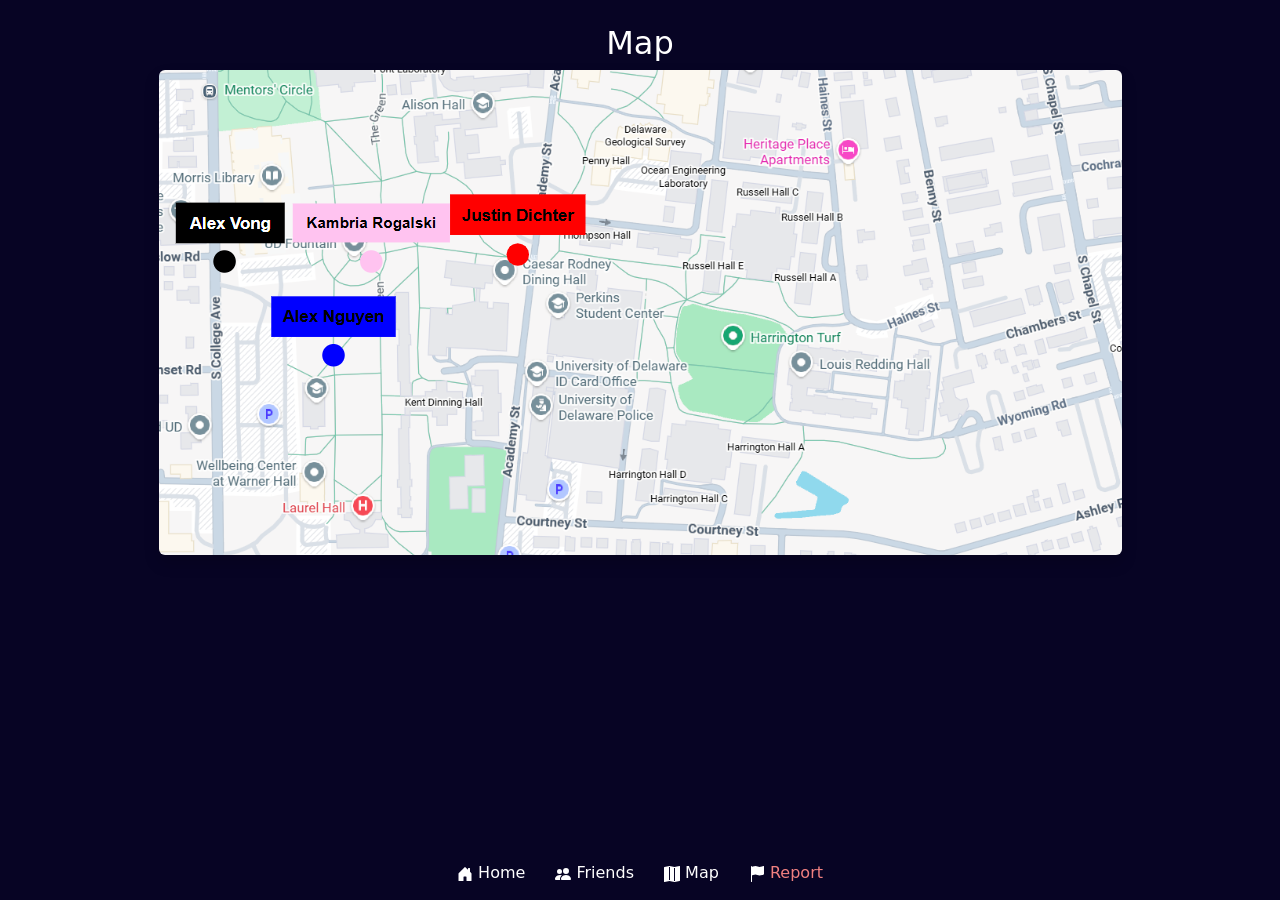
<file: map.html>
<!DOCTYPE html>
<html lang="en">
<head>
        <meta charset="UTF-8" />
        <meta name="viewport" content="width=device-width, initial-scale=1.0" />

        <!-- Font Awesome (for icons) -->
        <link rel="stylesheet" href="https://cdnjs.cloudflare.com/ajax/libs/font-awesome/6.5.0/css/all.min.css">
        <link href="https://cdn.jsdelivr.net/npm/bootstrap@5.1.1/dist/css/bootstrap.min.css" rel="stylesheet" integrity="sha384-F3w7mX95PdgyTmZZMECAngseQB83DfGTowi0iMjiWaeVhAn4FJkqJByhZMI3AhiU" crossorigin="anonymous">
        <style>
            .navbar-container {
                display: flex;
                justify-content: center;
                width: 100%;
            }

            .navbar a {
                color:white;
                padding:14px 16px;
                text-decoration:none;
            }
            body{
                background-color:#070424;
            }
            a{
                color:white;
                text-decoration:none;
                margin:15px;
            }
        </style>
    </head>
    <body>
<div class="container text-center mt-4">
    <h2 style="color:white;">Map</h2>

    <img src="images/mapimage.png" 
         alt="Map Image" 
         class="img-fluid rounded shadow"
         style="max-height: 75vh;">
</div>
        <div class="fixed-bottom navbar-container">
            <a href="index.html">
                <svg xmlns="http://www.w3.org/2000/svg" width="16" height="16" fill="currentColor" class="bi bi-house-door-fill" viewBox="0 0 16 16">
                    <path d="M6.5 14.5v-3.505c0-.245.25-.495.5-.495h2c.25 0 .5.25.5.5v3.5a.5.5 0 0 0 .5.5h4a.5.5 0 0 0 .5-.5v-7a.5.5 0 0 0-.146-.354L13 5.793V2.5a.5.5 0 0 0-.5-.5h-1a.5.5 0 0 0-.5.5v1.293L8.354 1.146a.5.5 0 0 0-.708 0l-6 6A.5.5 0 0 0 1.5 7.5v7a.5.5 0 0 0 .5.5h4a.5.5 0 0 0 .5-.5"/>
                </svg>
                Home
            </a>
            <a href="friends.html">            
                <svg xmlns="http://www.w3.org/2000/svg" width="16" height="16" fill="currentColor" class="bi bi-people-fill" viewBox="0 0 16 16">
                    <path d="M7 14s-1 0-1-1 1-4 5-4 5 3 5 4-1 1-1 1zm4-6a3 3 0 1 0 0-6 3 3 0 0 0 0 6m-5.784 6A2.24 2.24 0 0 1 5 13c0-1.355.68-2.75 1.936-3.72A6.3 6.3 0 0 0 5 9c-4 0-5 3-5 4s1 1 1 1zM4.5 8a2.5 2.5 0 1 0 0-5 2.5 2.5 0 0 0 0 5"/>
                </svg>
                Friends
            </a>
            <a href="map.html">
                <svg xmlns="http://www.w3.org/2000/svg" width="16" height="16" fill="currentColor" class="bi bi-map-fill" viewBox="0 0 16 16">
                    <path fill-rule="evenodd" d="M16 .5a.5.5 0 0 0-.598-.49L10.5.99 5.598.01a.5.5 0 0 0-.196 0l-5 1A.5.5 0 0 0 0 1.5v14a.5.5 0 0 0 .598.49l4.902-.98 4.902.98a.5.5 0 0 0 .196 0l5-1A.5.5 0 0 0 16 14.5zM5 14.09V1.11l.5-.1.5.1v12.98l-.402-.08a.5.5 0 0 0-.196 0zm5 .8V1.91l.402.08a.5.5 0 0 0 .196 0L11 1.91v12.98l-.5.1z"/>
                </svg>
                Map
            </a>
            <a href="https://forms.gle/JNuVq4W2t1YSmKzk9">
                <svg xmlns="http://www.w3.org/2000/svg" width="16" height="16" fill="currentColor" class="btn-outline-danger bi bi-flag-fill" viewBox="0 0 16 16">
                    <path d="M14.778.085A.5.5 0 0 1 15 .5V8a.5.5 0 0 1-.314.464L14.5 8l.186.464-.003.001-.006.003-.023.009a12 12 0 0 1-.397.15c-.264.095-.631.223-1.047.35-.816.252-1.879.523-2.71.523-.847 0-1.548-.28-2.158-.525l-.028-.01C7.68 8.71 7.14 8.5 6.5 8.5c-.7 0-1.638.23-2.437.477A20 20 0 0 0 3 9.342V15.5a.5.5 0 0 1-1 0V.5a.5.5 0 0 1 1 0v.282c.226-.079.496-.17.79-.26C4.606.272 5.67 0 6.5 0c.84 0 1.524.277 2.121.519l.043.018C9.286.788 9.828 1 10.5 1c.7 0 1.638-.23 2.437-.477a20 20 0 0 0 1.349-.476l.019-.007.004-.002h.001"/>
                </svg>
                <span style="color:lightcoral">Report</span>
            </a>
        </div>
    </body>
</html>
</file>
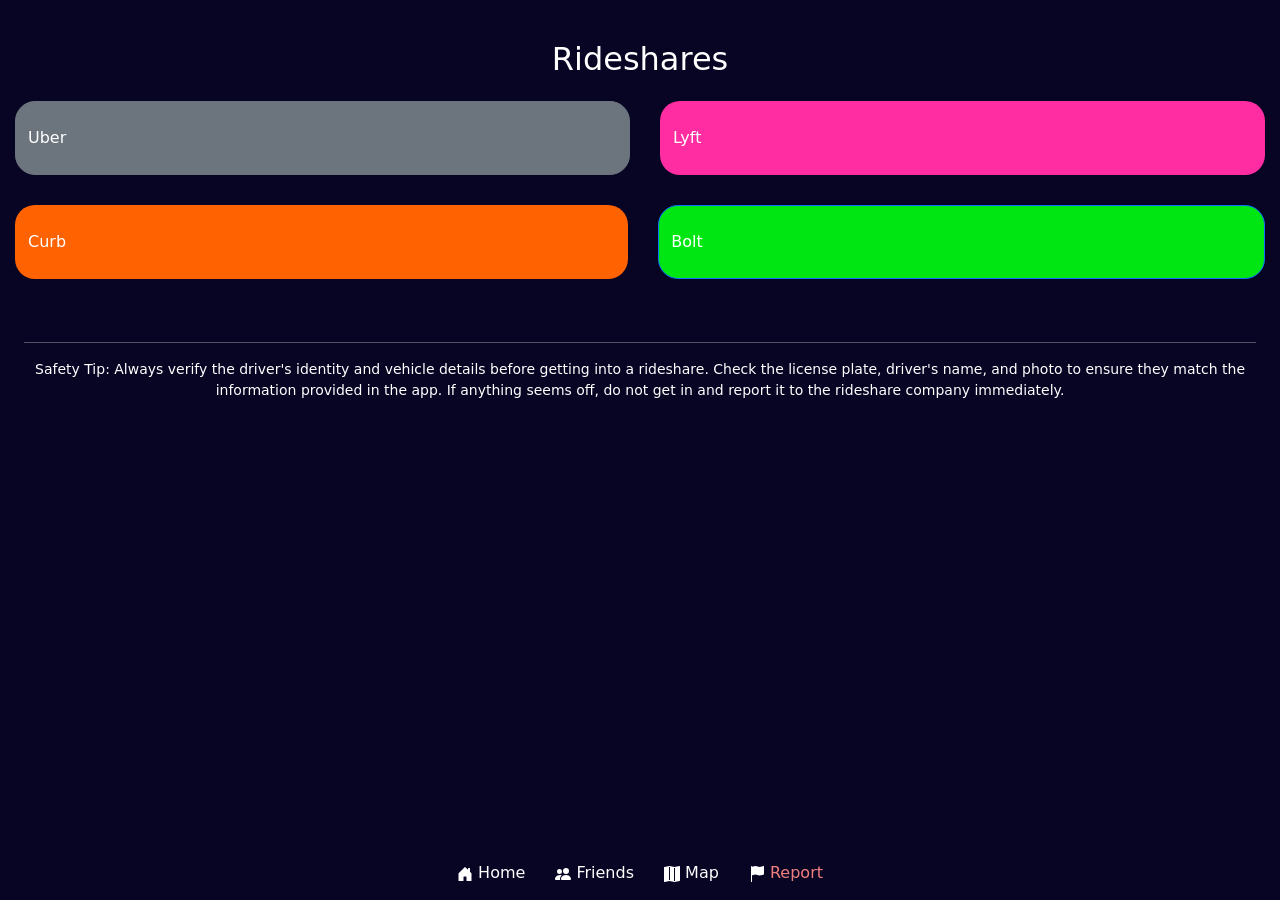
<file: ride.html>
<!DOCTYPE html>
<html lang="en">
<head>
        <meta charset="UTF-8" />
        <meta name="viewport" content="width=device-width, initial-scale=1.0" />
        <title>NightSafe - Rideshares</title>

    <!-- Bootstrap -->
    <link href="https://cdn.jsdelivr.net/npm/bootstrap@5.1.1/dist/css/bootstrap.min.css" rel="stylesheet">
    <style>
        body{
            background-color:#070424;
        }
        h2{
            color:white;
            text-align:center;
            margin-top:40px;
        }
        .btn{
            color:white;
            border-color:none;
            text-align:left;
            border-radius: 20px;
        }
        .uber-btn{
            background-color:#0a1f44;
            border-radius: 20px;
        }
        .lyft-btn{
            background-color:#ff2da1;
            border-radius: 20px;
        }
        .curb-btn{
            background-color:#FF6200;
            border-radius: 20px;
        }
        .bolt-btn{
            background-color:#00E613;
            border-radius: 20px;
        }
        .btn:hover{
            opacity:0.85
        }
        .navbar-container {
                display: flex;
                justify-content: center;
                width: 100%;
        }

        .navbar a {
            color:white;
            padding:14px 16px;
            text-decoration:none;
         }
        a{
            color:white;
            text-decoration:none;
            margin:15px;
        }
    </style>
</head>
<body>
    <h2>Rideshares</h2>
    <div class="d-flex">
        <a href="https://www.uber.com/" target="_blank" class="btn btn-secondary flex-fill text-decoration-none py-4">
            <!-- <button type="button" class="btn uber-btn py-4 w-100"> -->
                Uber
            <!-- </button> -->
        </a>
        <a href="https://www.lyft.com/" style="background-color: #ff2da1;"target="_blank" class="btn flex-fill text-decoration-none py-4">
            <!-- <button type="button" class="btn lyft-btn py-4 w-100"> -->
                Lyft
            <!-- </button> -->
        </a>
    </div>
    <div class="d-flex">
        <a href="https://www.gocurb.com/" target="_blank" style="background-color: #FF6200" class="btn flex-fill text-decoration-none py-4">
            <!-- <button type="button" class="btn curb-btn py-4 w-100"> -->
                Curb
            <!-- </button> -->
        </a>
        <a href="https://www.bolt.eu/" target="_blank" style="background-color: #00E613;"class="btn btn-primary flex-fill text-decoration-none py-4">
            <!-- <button type="button" class="btn bolt-btn py-4 w-100"> -->
                Bolt
            <!-- </button> -->
        </a>
    </div>
    </div>
    <div class="fixed-bottom navbar-container">
        <a href="index.html">
            <svg xmlns="http://www.w3.org/2000/svg" width="16" height="16" fill="currentColor" class="bi bi-house-door-fill" viewBox="0 0 16 16">
                <path d="M6.5 14.5v-3.505c0-.245.25-.495.5-.495h2c.25 0 .5.25.5.5v3.5a.5.5 0 0 0 .5.5h4a.5.5 0 0 0 .5-.5v-7a.5.5 0 0 0-.146-.354L13 5.793V2.5a.5.5 0 0 0-.5-.5h-1a.5.5 0 0 0-.5.5v1.293L8.354 1.146a.5.5 0 0 0-.708 0l-6 6A.5.5 0 0 0 1.5 7.5v7a.5.5 0 0 0 .5.5h4a.5.5 0 0 0 .5-.5"/>
            </svg>
            Home
        </a>
        <a href="friends.html">            
            <svg xmlns="http://www.w3.org/2000/svg" width="16" height="16" fill="currentColor" class="bi bi-people-fill" viewBox="0 0 16 16">
                <path d="M7 14s-1 0-1-1 1-4 5-4 5 3 5 4-1 1-1 1zm4-6a3 3 0 1 0 0-6 3 3 0 0 0 0 6m-5.784 6A2.24 2.24 0 0 1 5 13c0-1.355.68-2.75 1.936-3.72A6.3 6.3 0 0 0 5 9c-4 0-5 3-5 4s1 1 1 1zM4.5 8a2.5 2.5 0 1 0 0-5 2.5 2.5 0 0 0 0 5"/>
            </svg>
            Friends
        </a>
        <a href="map.html">
            <svg xmlns="http://www.w3.org/2000/svg" width="16" height="16" fill="currentColor" class="bi bi-map-fill" viewBox="0 0 16 16">
                <path fill-rule="evenodd" d="M16 .5a.5.5 0 0 0-.598-.49L10.5.99 5.598.01a.5.5 0 0 0-.196 0l-5 1A.5.5 0 0 0 0 1.5v14a.5.5 0 0 0 .598.49l4.902-.98 4.902.98a.5.5 0 0 0 .196 0l5-1A.5.5 0 0 0 16 14.5zM5 14.09V1.11l.5-.1.5.1v12.98l-.402-.08a.5.5 0 0 0-.196 0zm5 .8V1.91l.402.08a.5.5 0 0 0 .196 0L11 1.91v12.98l-.5.1z"/>
            </svg>
            Map
        </a>
        <a href="https://forms.gle/JNuVq4W2t1YSmKzk9">
            <svg xmlns="http://www.w3.org/2000/svg" width="16" height="16" fill="currentColor" class="btn-outline-danger bi bi-flag-fill" viewBox="0 0 16 16">
                <path d="M14.778.085A.5.5 0 0 1 15 .5V8a.5.5 0 0 1-.314.464L14.5 8l.186.464-.003.001-.006.003-.023.009a12 12 0 0 1-.397.15c-.264.095-.631.223-1.047.35-.816.252-1.879.523-2.71.523-.847 0-1.548-.28-2.158-.525l-.028-.01C7.68 8.71 7.14 8.5 6.5 8.5c-.7 0-1.638.23-2.437.477A20 20 0 0 0 3 9.342V15.5a.5.5 0 0 1-1 0V.5a.5.5 0 0 1 1 0v.282c.226-.079.496-.17.79-.26C4.606.272 5.67 0 6.5 0c.84 0 1.524.277 2.121.519l.043.018C9.286.788 9.828 1 10.5 1c.7 0 1.638-.23 2.437-.477a20 20 0 0 0 1.349-.476l.019-.007.004-.002h.001"/>
            </svg>
            <span style="color:lightcoral">Report</span>
        </a>
    </div>
    <footer class="text-center text-white mt-5 mb-3 px-4">
        <hr style="border-color: white; opacity: 0.3;">
        <p style="font-size: 14px;">
            Safety Tip: Always verify the driver's identity and vehicle details before getting 
            into a rideshare. Check the license plate, driver's name, and photo to ensure they 
            match the information provided in the app. If anything seems off, do not get in and 
            report it to the rideshare company immediately.
        </p>
    </footer>
</body>
</html>
</file>
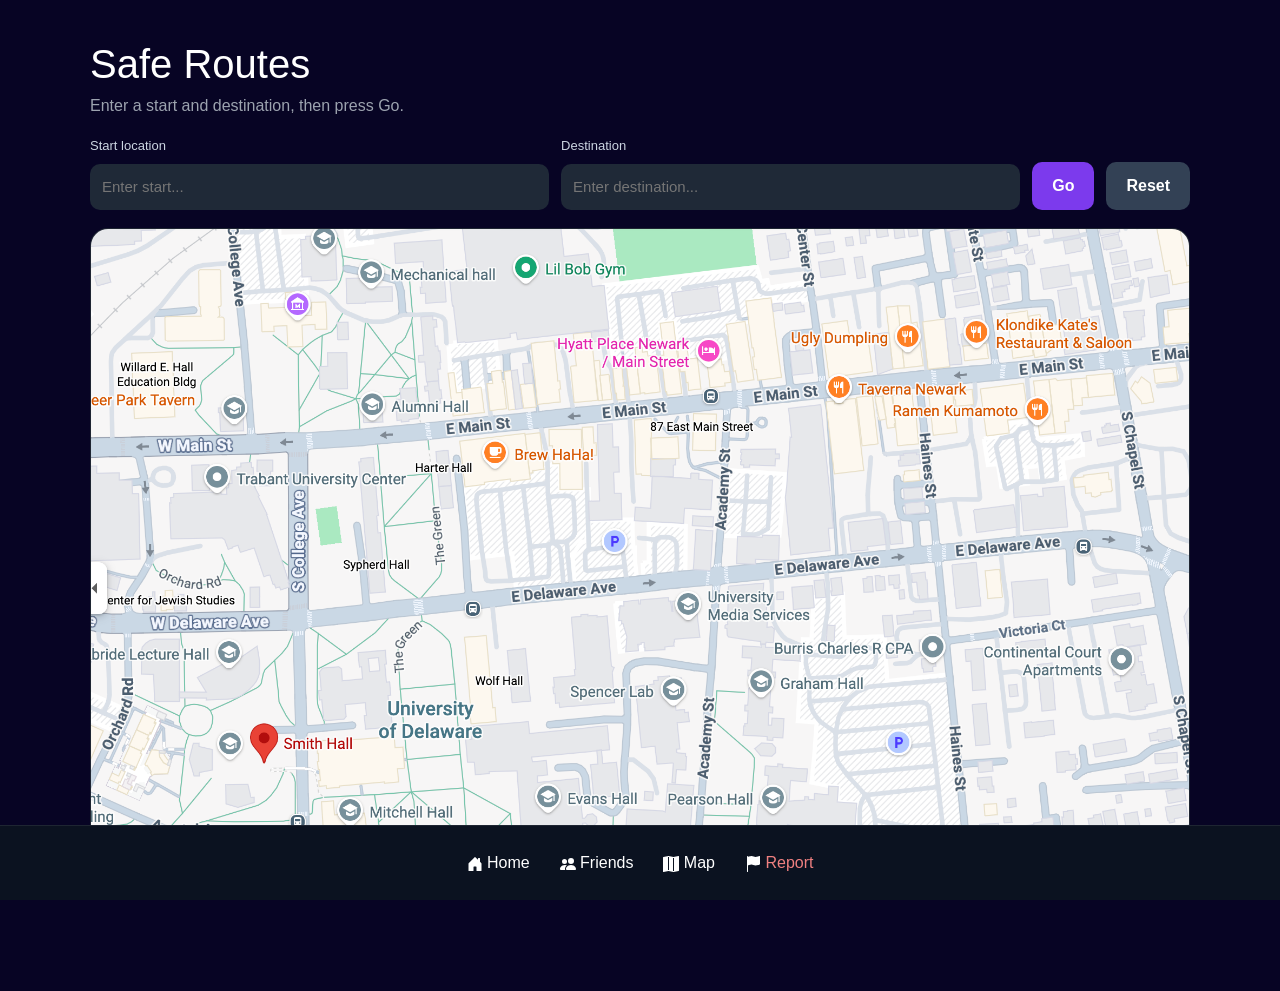
<file: routes.html>
<!doctype html>
<html lang="en">
<head>
  <meta charset="utf-8" />
  <meta name="viewport" content="width=device-width, initial-scale=1.0" />
  <title>Routes</title>

  <link rel="stylesheet" href="https://cdnjs.cloudflare.com/ajax/libs/font-awesome/6.5.0/css/all.min.css">
  <link href="https://cdn.jsdelivr.net/npm/bootstrap@5.1.1/dist/css/bootstrap.min.css" rel="stylesheet" integrity="sha384-F3w7mX95PdgyTmZZMECAngseQB83DfGTowi0iMjiWaeVhAn4FJkqJByhZMI3AhiU" crossorigin="anonymous">

  <style>
    body{
      margin:0;
      padding:40px 18px 140px; /* space for bottom navbar */
      background:#070424;
      color:#fff;
      font-family: Arial, sans-serif;
    }
    .app{max-width:1100px;margin:0 auto;}

    .panel{
      display:flex;
      gap:12px;
      flex-wrap:wrap;
      align-items:flex-end;
      margin: 18px 0;
    }
    .field{
      flex:1;
      min-width:220px;
      display:flex;
      flex-direction:column;
      gap:8px;
    }
    label{color:#cbd5e1;font-size:13px;}
    input{
      padding:12px;
      border-radius:10px;
      border:none;
      outline:none;
      background:#1f2937;
      color:#fff;
      font-size:15px;
    }
    button{
      padding:12px 20px;
      border-radius:10px;
      border:none;
      background:#7c3aed;
      color:#fff;
      font-weight:700;
      cursor:pointer;
    }
    button:hover{opacity:.92}
    .secondary{background:#334155;font-weight:600;}

    .mapWrap{
      border-radius:18px;
      overflow:hidden;
      border:1px solid rgba(255,255,255,.08);
      background:#0b1220;
    }
    img{display:block;width:100%;height:auto;}

    /* --- Recommended routes section --- */
    .sectionHeader{
      display:flex;
      justify-content:space-between;
      align-items:center;
      margin: 22px 0 12px;
    }
    .sectionHeader h2{
      font-size:22px;
      margin:0;
      font-weight:800;
    }
    .viewAll{
      color:#a78bfa;
      text-decoration:none;
      font-weight:700;
    }
    .routesList{
      display:flex;
      flex-direction:column;
      gap:14px;
    }
    .routeCard{
      display:flex;
      gap:16px;
      align-items:center;
      padding:18px;
      border-radius:22px;
      border:1px solid rgba(255,255,255,.10);
      background: linear-gradient(180deg, rgba(255,255,255,.05), rgba(255,255,255,.02));
    }

    .score{
      width:64px;
      height:64px;
      border-radius:999px;
      display:grid;
      place-items:center;
      font-size:22px;
      font-weight:900;
      border:3px solid rgba(16,185,129,.35);
      color:#34d399;
      flex: 0 0 auto;
      background: rgba(16,185,129,.08);
    }
    .score.mid{
      border-color: rgba(245,158,11,.35);
      color:#fbbf24;
      background: rgba(245,158,11,.08);
    }
    .score.low{
      border-color: rgba(239,68,68,.35);
      color:#fca5a5;
      background: rgba(239,68,68,.08);
    }

    .routeMain{flex:1;}
    .routeTitle{margin:0 0 6px; font-size:22px; font-weight:850;}
    .routeSubtitle{margin:0 0 10px; color:#94a3b8; font-size:16px;}

    .pillRow{display:flex; flex-wrap:wrap; gap:10px; align-items:center; color:#94a3b8;}
    .pill{
      display:inline-flex;
      align-items:center;
      gap:8px;
      padding:7px 12px;
      border-radius:999px;
      font-weight:800;
      border:1px solid rgba(255,255,255,.12);
      background: rgba(0,0,0,.18);
    }
    .pill.good{ color:#34d399; background: rgba(16,185,129,.10); border-color: rgba(16,185,129,.18); }
    .pill.warn{ color:#fbbf24; background: rgba(245,158,11,.10); border-color: rgba(245,158,11,.18); }

    .meta{
      display:inline-flex;
      align-items:center;
      gap:8px;
      margin-left: 6px;
    }

    /* hide until Go */
    #recommendedSection{ display:none; }

    /* bottom navbar  */
    .navbar-container {
      display: flex;
      justify-content: center;
      width: 100%;
      background:#0b1220;
      border-top:1px solid rgba(255,255,255,.08);
      padding: 10px 0;
    }
    a{ color:white; text-decoration:none; margin:15px; }
  </style>
</head>

<body>
  <div class="app">
    <h1 style="margin:0 0 6px;">Safe Routes</h1>
    <p style="color:#9ca3af;margin:0 0 18px;">Enter a start and destination, then press Go.</p>

    <form id="routeForm" class="panel">
      <div class="field">
        <label for="start">Start location</label>
        <input id="start" name="start" placeholder="Enter start..." />
      </div>

      <div class="field">
        <label for="dest">Destination</label>
        <input id="dest" name="dest" placeholder="Enter destination..." />
      </div>

      <button type="submit">Go</button>
      <button type="button" id="resetBtn" class="secondary">Reset</button>
    </form>

    <div class="mapWrap">
      <img id="mapImage" src="images/blank_map.png" alt="Map" />
    </div>

    <!-- Recommended routes (hidden until Go) -->
    <section id="recommendedSection">
      <div class="sectionHeader">
        <h2>Recommended Routes</h2>
        <a class="viewAll" href="#" onclick="event.preventDefault()">View all ›</a>
      </div>

      <div id="routesList" class="routesList"></div>
    </section>
  </div>

  <script>
    const BLANK_SRC = "images/blank_map.png";
    const ROUTES_SRC = "images/colored_map.png";

    const form = document.getElementById("routeForm");
    const mapImage = document.getElementById("mapImage");
    const resetBtn = document.getElementById("resetBtn");

    const recommendedSection = document.getElementById("recommendedSection");
    const routesListEl = document.getElementById("routesList");

    // distance is in miles
    const SAMPLE_ROUTES = [
      {
        score: 92,
        name: "via The Green/The GRN and E Main St",
        fromTo: "Start → Destination",
        lighting: "Well Lit",
        crime: "Low Crime",
        durationMin: 13,
        distanceMiles: 0.6
      },
      {
        score: 85,
        name: "via E Delaware Ave and E Main St",
        fromTo: "Start → Destination",
        lighting: "Well Lit",
        crime: "Low Crime",
        durationMin: 13,
        distanceMiles: 0.6
      },
      {
        score: 75,
        name: "via S College Ave and E Main St",
        fromTo: "Start → Destination",
        lighting: "Moderate",
        crime: "Moderate",
        durationMin: 14,
        distanceMiles: 0.6
      }
    ];

    function scoreClass(score){
      if (score >= 80) return "";
      if (score >= 60) return "mid";
      return "low";
    }

    function pillClass(label){
      const v = String(label).toLowerCase();
      if (v.includes("low") || v.includes("well")) return "good";
      return "warn";
    }

    function renderRecommendedRoutes(routes){
      routesListEl.innerHTML = "";

      routes.forEach(r => {
        const card = document.createElement("div");
        card.className = "routeCard";

        card.innerHTML = `
          <div class="score ${scoreClass(r.score)}">${r.score}</div>
          <div class="routeMain">
            <div class="routeTitle">${r.name}</div>
            <div class="routeSubtitle"><i class="fa-solid fa-location-dot"></i> ${r.fromTo}</div>

            <div class="pillRow">
              <span class="pill ${pillClass(r.lighting)}"><i class="fa-solid fa-sun"></i> ${r.lighting}</span>
              <span class="pill ${pillClass(r.crime)}"><i class="fa-solid fa-shield"></i> ${r.crime}</span>

              <span class="meta"><i class="fa-regular fa-clock"></i> ${r.durationMin} min</span>
              <span class="meta"><i class="fa-solid fa-route"></i> ${r.distanceMiles} mi</span>
            </div>
          </div>
        `;

        routesListEl.appendChild(card);
      });
    }

    // initial state
    mapImage.src = BLANK_SRC;

    form.addEventListener("submit", (e) => {
      e.preventDefault();

      const start = (document.getElementById("start").value || "Start").trim();
      const dest = (document.getElementById("dest").value || "Destination").trim();
      const fromTo = `${start} → ${dest}`;

      // 1) swap the map
      mapImage.src = ROUTES_SRC;

      // 2) show + render recommended routes (with from/to filled in)
      recommendedSection.style.display = "block";
      renderRecommendedRoutes(SAMPLE_ROUTES.map(r => ({ ...r, fromTo })));
    });

    resetBtn.addEventListener("click", () => {
      form.reset();
      mapImage.src = BLANK_SRC;
      recommendedSection.style.display = "none";
      routesListEl.innerHTML = "";
    });
  </script>

  <!-- Bottom navbar -->
  <div class="fixed-bottom navbar-container">
    <a href="index.html">
      <svg xmlns="http://www.w3.org/2000/svg" width="16" height="16" fill="currentColor" class="bi bi-house-door-fill" viewBox="0 0 16 16">
        <path d="M6.5 14.5v-3.505c0-.245.25-.495.5-.495h2c.25 0 .5.25.5.5v3.5a.5.5 0 0 0 .5.5h4a.5.5 0 0 0 .5-.5v-7a.5.5 0 0 0-.146-.354L13 5.793V2.5a.5.5 0 0 0-.5-.5h-1a.5.5 0 0 0-.5.5v1.293L8.354 1.146a.5.5 0 0 0-.708 0l-6 6A.5.5 0 0 0 1.5 7.5v7a.5.5 0 0 0 .5.5h4a.5.5 0 0 0 .5-.5"/>
      </svg>
      Home
    </a>
    <a href="friends.html">
      <svg xmlns="http://www.w3.org/2000/svg" width="16" height="16" fill="currentColor" class="bi bi-people-fill" viewBox="0 0 16 16">
        <path d="M7 14s-1 0-1-1 1-4 5-4 5 3 5 4-1 1-1 1zm4-6a3 3 0 1 0 0-6 3 3 0 0 0 0 6m-5.784 6A2.24 2.24 0 0 1 5 13c0-1.355.68-2.75 1.936-3.72A6.3 6.3 0 0 0 5 9c-4 0-5 3-5 4s1 1 1 1zM4.5 8a2.5 2.5 0 1 0 0-5 2.5 2.5 0 0 0 0 5"/>
      </svg>
      Friends
    </a>
    <a href="map.html">
      <svg xmlns="http://www.w3.org/2000/svg" width="16" height="16" fill="currentColor" class="bi bi-map-fill" viewBox="0 0 16 16">
        <path fill-rule="evenodd" d="M16 .5a.5.5 0 0 0-.598-.49L10.5.99 5.598.01a.5.5 0 0 0-.196 0l-5 1A.5.5 0 0 0 0 1.5v14a.5.5 0 0 0 .598.49l4.902-.98 4.902.98a.5.5 0 0 0 .196 0l5-1A.5.5 0 0 0 16 14.5zM5 14.09V1.11l.5-.1.5.1v12.98l-.402-.08a.5.5 0 0 0-.196 0zm5 .8V1.91l.402.08a.5.5 0 0 0 .196 0L11 1.91v12.98l-.5.1z"/>
      </svg>
      Map
    </a>
    <a href="https://forms.gle/JNuVq4W2t1YSmKzk9">
        <svg xmlns="http://www.w3.org/2000/svg" width="16" height="16" fill="currentColor" class="btn-outline-danger bi bi-flag-fill" viewBox="0 0 16 16">
            <path d="M14.778.085A.5.5 0 0 1 15 .5V8a.5.5 0 0 1-.314.464L14.5 8l.186.464-.003.001-.006.003-.023.009a12 12 0 0 1-.397.15c-.264.095-.631.223-1.047.35-.816.252-1.879.523-2.71.523-.847 0-1.548-.28-2.158-.525l-.028-.01C7.68 8.71 7.14 8.5 6.5 8.5c-.7 0-1.638.23-2.437.477A20 20 0 0 0 3 9.342V15.5a.5.5 0 0 1-1 0V.5a.5.5 0 0 1 1 0v.282c.226-.079.496-.17.79-.26C4.606.272 5.67 0 6.5 0c.84 0 1.524.277 2.121.519l.043.018C9.286.788 9.828 1 10.5 1c.7 0 1.638-.23 2.437-.477a20 20 0 0 0 1.349-.476l.019-.007.004-.002h.001"/>
        </svg>
        <span style="color:lightcoral">Report</span>
    </a>
  </div>
</body>
</html>
</file>
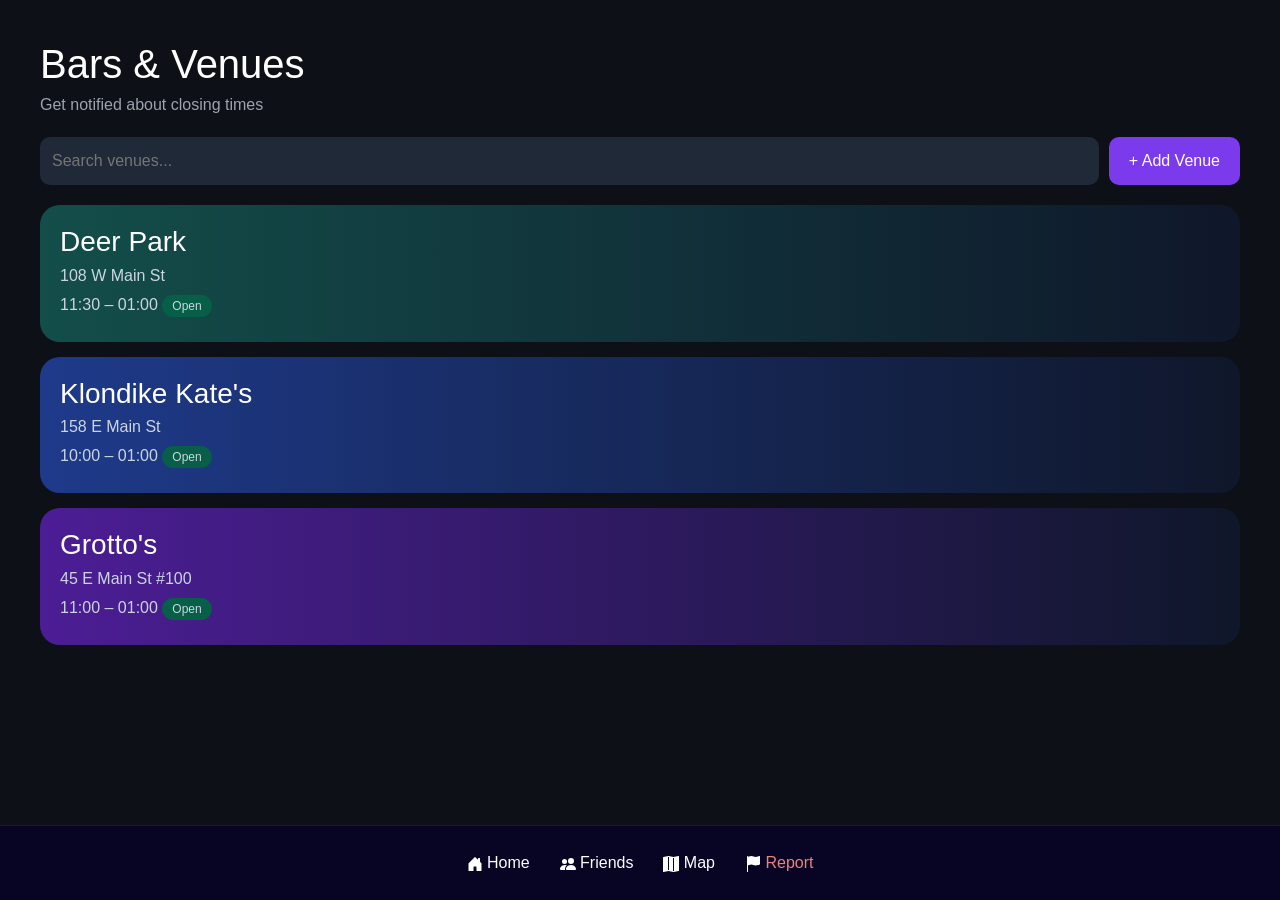
<file: venues.html>
<!DOCTYPE html>
<html lang="en">
<head>
  <meta charset="UTF-8">
  <meta name="viewport" content="width=device-width, initial-scale=1.0">
  <title>Bars & Venues</title>

  <link rel="stylesheet" href="https://cdnjs.cloudflare.com/ajax/libs/font-awesome/6.5.0/css/all.min.css">
  <link href="https://cdn.jsdelivr.net/npm/bootstrap@5.1.1/dist/css/bootstrap.min.css" rel="stylesheet" integrity="sha384-F3w7mX95PdgyTmZZMECAngseQB83DfGTowi0iMjiWaeVhAn4FJkqJByhZMI3AhiU" crossorigin="anonymous">

  <style>
    .navbar-container {
      display: flex;
      justify-content: center;
      width: 100%;
      background: #070424;
      border-top: 1px solid rgba(255,255,255,.08);
      padding: 10px 0;
    }

    /* Only style links inside the bottom navbar */
    .fixed-bottom.navbar-container a{
      color: white;
      text-decoration: none;
      margin: 15px;
    }

    body {
      background: #0d1117;
      font-family: Arial, sans-serif;
      color: white;
      padding: 40px 40px 120px; /* extra bottom padding for fixed navbar */
    }

    h1 { margin-bottom: 5px; }

    .subtitle {
      color: #9ca3af;
      margin-bottom: 20px;
    }

    .search-container {
      display: flex;
      gap: 10px;
      margin-bottom: 20px;
    }

    .search-container input {
      flex: 1;
      padding: 12px;
      border-radius: 10px;
      border: none;
      background: #1f2937;
      color: white;
    }

    button {
      padding: 12px 20px;
      border-radius: 10px;
      border: none;
      background: #7c3aed;
      color: white;
      cursor: pointer;
    }

    button:hover { opacity: 0.9; }

    .venue {
      padding: 20px;
      border-radius: 20px;
      margin-bottom: 15px;
    }

    .venue h3 { margin: 0; }

    .venue p {
      margin: 5px 0;
      color: #cbd5e1;
    }

    .status {
      padding: 4px 10px;
      border-radius: 20px;
      font-size: 12px;
    }

    .open { background: #065f46; }
    .closed { background: #374151; }

    /* ===== Modal (centered) ===== */
    .modal-overlay {
      position: fixed;
      inset: 0;
      background: rgba(0,0,0,0.75);
      display: none;

      place-items: center; /* grid centering */
      padding: 16px;
      z-index: 9999;
    }

    .modal {
      background: #0f172a;
      padding: 30px;
      border-radius: 20px;

      width: min(420px, 92vw);
      max-height: 85vh;
      overflow: auto;

      display: flex;
      flex-direction: column;
      gap: 15px;
    }

    .modal-header {
      display: flex;
      justify-content: space-between;
      align-items: center;
    }

    .close-btn {
      cursor: pointer;
      font-size: 18px;
      opacity: 0.7;
    }

    .close-btn:hover { opacity: 1; }

    .modal input {
      padding: 12px;
      border-radius: 10px;
      border: none;
      background: #1f2937;
      color: white;
    }

    .modal button {
      margin-top: 10px;
    }
  </style>
</head>

<body>
  <h1>Bars & Venues</h1>
  <p class="subtitle">Get notified about closing times</p>

  <div class="search-container">
    <input type="text" id="searchInput" placeholder="Search venues...">
    <button type="button" onclick="openModal()">+ Add Venue</button>
  </div>

  <div id="venueList"></div>

  <!-- Modal -->
  <div id="modalOverlay" class="modal-overlay">
    <div class="modal">
      <div class="modal-header">
        <h2>Add Venue</h2>
        <span class="close-btn" onclick="closeModal()">✕</span>
      </div>

      <input type="text" id="venueName" placeholder="Venue Name">
      <input type="text" id="venueAddress" placeholder="Address">

      <label>Opens</label>
      <input type="time" id="venueOpenTime">

      <label>Closes</label>
      <input type="time" id="venueCloseTime">

      <button type="button" onclick="saveVenue()">Add Venue</button>
    </div>
  </div>

  <script>
    /* ================= ROTATING COLOR PALETTE ================= */
    const gradients = [
      "linear-gradient(90deg, #134e4a, #0f172a)",
      "linear-gradient(90deg, #1e3a8a, #0f172a)",
      "linear-gradient(90deg, #4c1d95, #0f172a)",
      "linear-gradient(90deg, #7c2d12, #0f172a)",
      "linear-gradient(90deg, #065f46, #0f172a)"
    ];

    let gradientIndex = 0;

    /* ================= VENUES ================= */
    let venues = [
      { name: "Deer Park", address: "108 W Main St", openTime: "11:30", closeTime: "01:00", gradient: gradients[0] },
      { name: "Klondike Kate's", address: "158 E Main St", openTime: "10:00", closeTime: "01:00", gradient: gradients[1] },
      { name: "Grotto's", address: "45 E Main St #100", openTime: "11:00", closeTime: "01:00", gradient: gradients[2] }
    ];

    gradientIndex = venues.length;

    // Track the currently displayed list (all vs filtered)
    let currentList = venues;

    /* ================= OPEN/CLOSED LOGIC ================= */
    function isOpenNow(openTime, closeTime) {
      const now = new Date();
      const currentMinutes = now.getHours() * 60 + now.getMinutes();

      const [openH, openM] = openTime.split(":").map(Number);
      const [closeH, closeM] = closeTime.split(":").map(Number);

      const openMinutes = openH * 60 + openM;
      const closeMinutes = closeH * 60 + closeM;

      // Handles after-midnight close time (e.g., 01:00)
      if (closeMinutes < openMinutes) {
        return currentMinutes >= openMinutes || currentMinutes <= closeMinutes;
      }

      return currentMinutes >= openMinutes && currentMinutes <= closeMinutes;
    }

    /* ================= RENDER ================= */
    function renderVenues(list) {
      currentList = list;

      const venueList = document.getElementById("venueList");
      venueList.innerHTML = "";

      list.forEach(venue => {
        const open = isOpenNow(venue.openTime, venue.closeTime);

        const div = document.createElement("div");
        div.className = "venue";
        div.style.background = venue.gradient;

        div.innerHTML = `
          <h3>${venue.name}</h3>
          <p>${venue.address}</p>
          <p>${venue.openTime} – ${venue.closeTime}
            <span class="status ${open ? "open" : "closed"}">
              ${open ? "Open" : "Closed"}
            </span>
          </p>
        `;

        venueList.appendChild(div);
      });
    }

    /* Re-render periodically so status updates with the current time */
    function startStatusUpdater() {
      // Refresh once per minute
      setInterval(() => {
        renderVenues(currentList);
      }, 60_000);
    }

    /* ================= MODAL FUNCTIONS ================= */
    function openModal() {
      document.getElementById("modalOverlay").style.display = "grid";
    }

    function closeModal() {
      document.getElementById("modalOverlay").style.display = "none";
    }

    function saveVenue() {
      const name = document.getElementById("venueName").value;
      const address = document.getElementById("venueAddress").value;
      const openTime = document.getElementById("venueOpenTime").value;
      const closeTime = document.getElementById("venueCloseTime").value;

      if (!name || !address || !openTime || !closeTime) {
        alert("Please fill in all fields.");
        return;
      }

      venues.push({
        name,
        address,
        openTime,
        closeTime,
        gradient: gradients[gradientIndex % gradients.length]
      });

      gradientIndex++;

      // After adding a venue, re-render full list and keep statuses correct
      renderVenues(venues);
      closeModal();

      document.getElementById("venueName").value = "";
      document.getElementById("venueAddress").value = "";
      document.getElementById("venueOpenTime").value = "";
      document.getElementById("venueCloseTime").value = "";
    }

    /* ================= SEARCH ================= */
    document.getElementById("searchInput").addEventListener("input", function() {
      const searchValue = this.value.toLowerCase();
      const filtered = venues.filter(v => v.name.toLowerCase().includes(searchValue));
      renderVenues(filtered);
    });

    // Initial render + start syncing Open/Closed with current time
    renderVenues(venues);
    startStatusUpdater();
  </script>

  <div class="fixed-bottom navbar-container">
    <a href="index.html">
      <svg xmlns="http://www.w3.org/2000/svg" width="16" height="16" fill="currentColor" class="bi bi-house-door-fill" viewBox="0 0 16 16">
        <path d="M6.5 14.5v-3.505c0-.245.25-.495.5-.495h2c.25 0 .5.25.5.5v3.5a.5.5 0 0 0 .5.5h4a.5.5 0 0 0 .5-.5v-7a.5.5 0 0 0-.146-.354L13 5.793V2.5a.5.5 0 0 0-.5-.5h-1a.5.5 0 0 0-.5.5v1.293L8.354 1.146a.5.5 0 0 0-.708 0l-6 6A.5.5 0 0 0 1.5 7.5v7a.5.5 0 0 0 .5.5h4a.5.5 0 0 0 .5-.5"/>
      </svg>
      Home
    </a>

    <a href="friends.html">
      <svg xmlns="http://www.w3.org/2000/svg" width="16" height="16" fill="currentColor" class="bi bi-people-fill" viewBox="0 0 16 16">
        <path d="M7 14s-1 0-1-1 1-4 5-4 5 3 5 4-1 1-1 1zm4-6a3 3 0 1 0 0-6 3 3 0 0 0 0 6m-5.784 6A2.24 2.24 0 0 1 5 13c0-1.355.68-2.75 1.936-3.72A6.3 6.3 0 0 0 5 9c-4 0-5 3-5 4s1 1 1 1zM4.5 8a2.5 2.5 0 1 0 0-5 2.5 2.5 0 0 0 0 5"/>
      </svg>
      Friends
    </a>

    <a href="map.html">
      <svg xmlns="http://www.w3.org/2000/svg" width="16" height="16" fill="currentColor" class="bi bi-map-fill" viewBox="0 0 16 16">
        <path fill-rule="evenodd" d="M16 .5a.5.5 0 0 0-.598-.49L10.5.99 5.598.01a.5.5 0 0 0-.196 0l-5 1A.5.5 0 0 0 0 1.5v14a.5.5 0 0 0 .598.49l4.902-.98 4.902.98a.5.5 0 0 0 .196 0l5-1A.5.5 0 0 0 16 14.5zM5 14.09V1.11l.5-.1.5.1v12.98l-.402-.08a.5.5 0 0 0-.196 0zm5 .8V1.91l.402.08a.5.5 0 0 0 .196 0L11 1.91v12.98l-.5.1z"/>
      </svg>
      Map
    </a>

    <a href="https://forms.gle/JNuVq4W2t1YSmKzk9">
      <svg xmlns="http://www.w3.org/2000/svg" width="16" height="16" fill="currentColor" class="btn-outline-danger bi bi-flag-fill" viewBox="0 0 16 16">
        <path d="M14.778.085A.5.5 0 0 1 15 .5V8a.5.5 0 0 1-.314.464L14.5 8l.186.464-.003.001-.006.003-.023.009a12 12 0 0 1-.397.15c-.264.095-.631.223-1.047.35-.816.252-1.879.523-2.71.523-.847 0-1.548-.28-2.158-.525l-.028-.01C7.68 8.71 7.14 8.5 6.5 8.5c-.7 0-1.638.23-2.437.477A20 20 0 0 0 3 9.342V15.5a.5.5 0 0 1-1 0V.5a.5.5 0 0 1 1 0v.282c.226-.079.496-.17.79-.26C4.606.272 5.67 0 6.5 0c.84 0 1.524.277 2.121.519l.043.018C9.286.788 9.828 1 10.5 1c.7 0 1.638-.23 2.437-.477a20 20 0 0 0 1.349-.476l.019-.007.004-.002h.001"/>
      </svg>
      <span style="color:lightcoral">Report</span>
    </a>
  </div>

</body>
</html>
</file>
